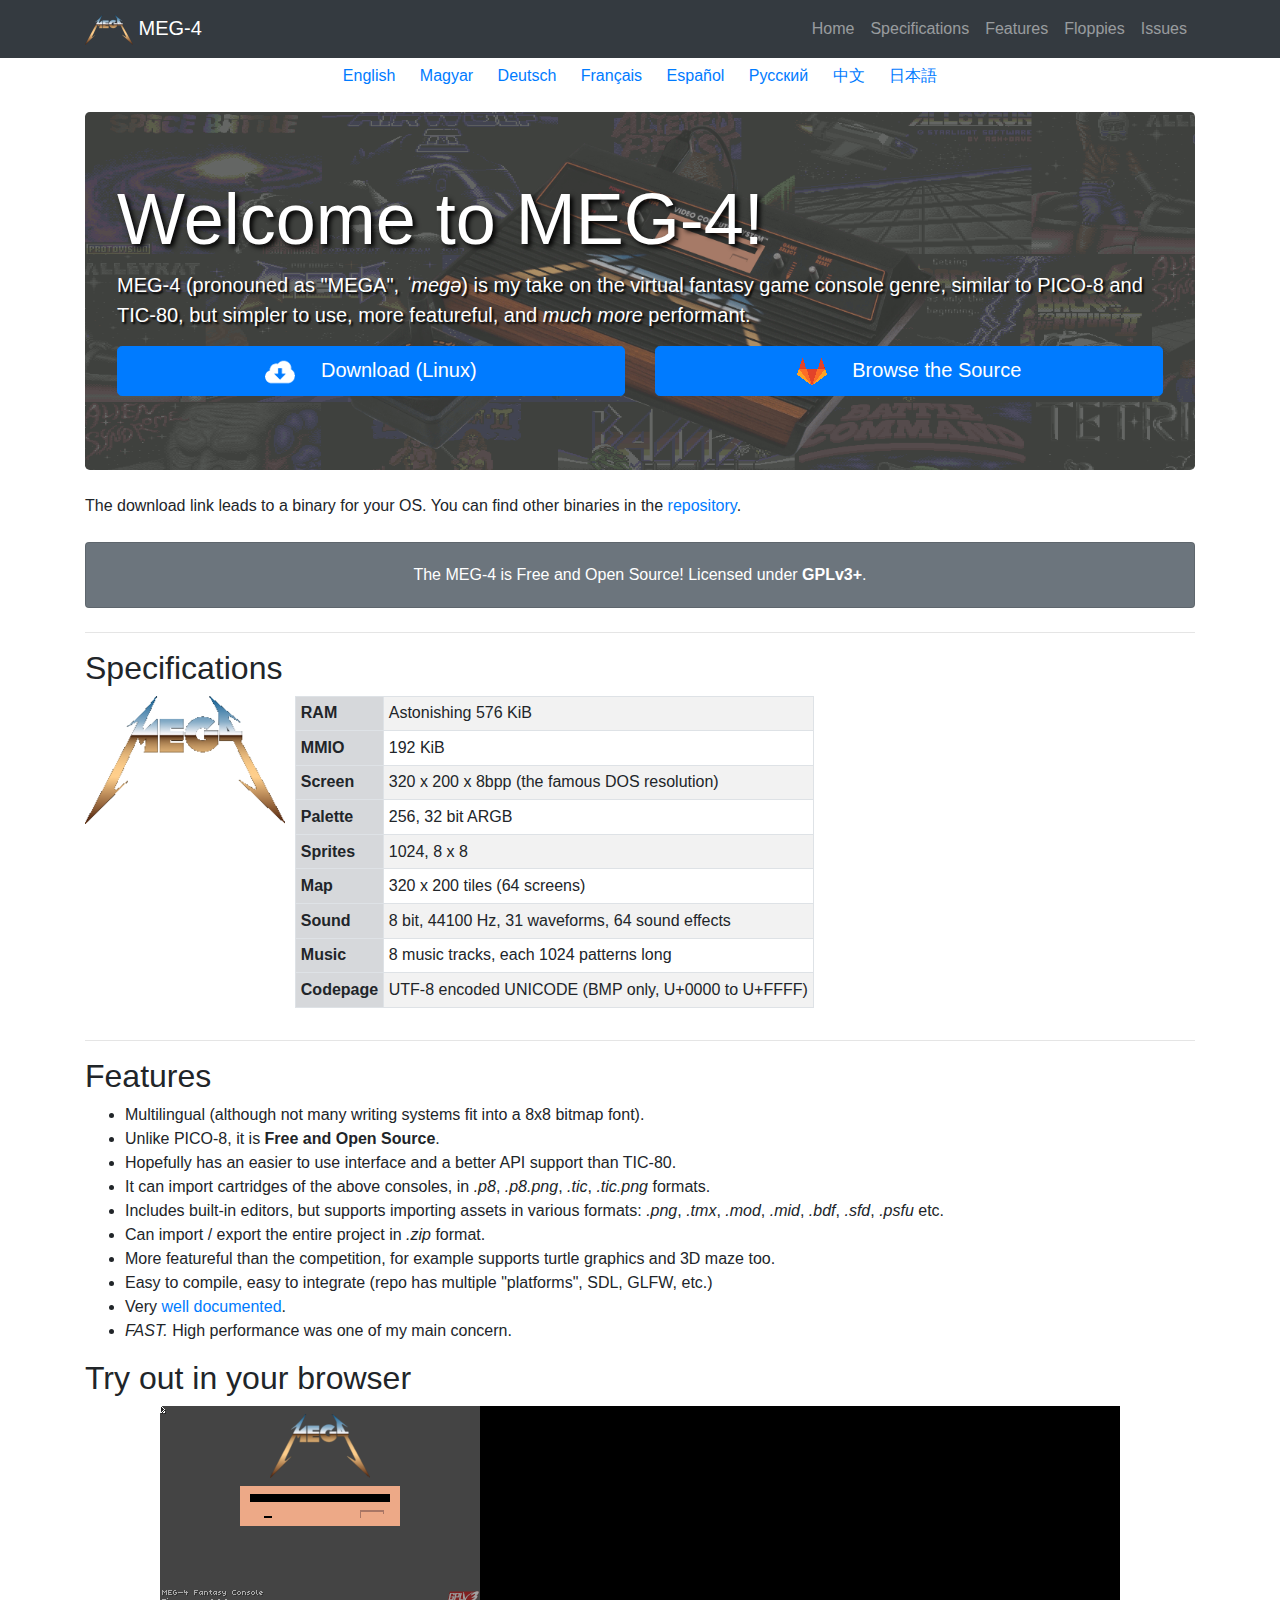
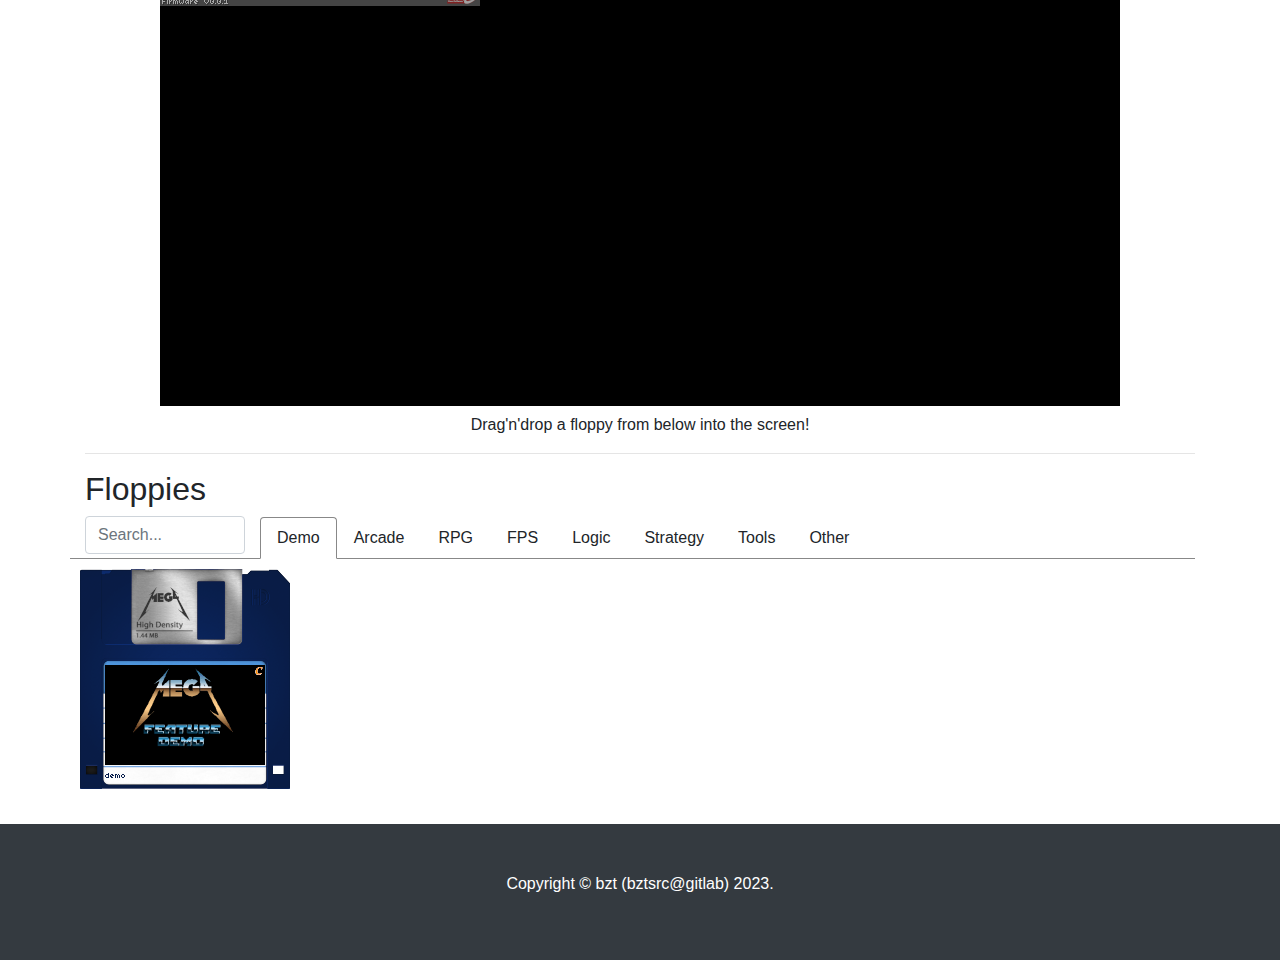
<file: pages/index.html>
<!DOCTYPE html>
<html lang="en">
  <head>
    <meta charset="utf-8">
    <meta name="viewport" content="width=device-width, initial-scale=1, shrink-to-fit=no">
    <meta name="description" content="fantasy console, C">
    <meta name="author" content="bzt">
    <title>MEG-4</title>
    <link href="logo.png" rel="shortcut icon">
    <link href="bootstrap.min.css" rel="stylesheet">
    <style>
body { padding-top: 64px; }
.card { height: 100%; }
.headerbg {background: #333 url(images/headerbg.png) center;background-size: cover;}
.headerbg p {text-shadow: 2px 2px 2px #000;}
.headerbg h1 {text-shadow: 3px 3px 5px #000;}
.headerbg div {padding-bottom:5px;}
.headerbg img { height: 30px; margin-right: 20px;}
th { background-color:#d6d8db; }
#tabs, #results { padding-bottom: 25px; }
#menuchk:checked ~ .navbar-collapse { display:block; }
#canvas { width:320px; height:200px; }
@media (min-width:768px){#canvas { width:640px; height:400px; }}
@media (min-width:1024px){#canvas { width:960px; height:600px; }}
@media (min-width:1500px){#canvas { width:1280px; height:800px; }}
.nav-link { cursor:pointer; }
.nav-link:hover {  border-color: #888; }
.nav-tabs { border-bottom: 1px solid #888; }
.nav-tabs li { position: relative; bottom: -1px; }
.nav-tabs li label { margin-bottom: 0px !important; cursor: inherit; }
.tabcol { border-bottom: 1px solid #888; }
.hu, .de, .fr, .es, .ru, .zh, .ja { display: none; }
div.langs { text-align:center; }
div.langs a { padding:0px 10px 0px 10px; }
.row > a { width: 210px; height: 220px; cursor:pointer; margin:10px 10px 10px 10px; }
#tabs > div.row { min-height: 240px; }
input[name="tab"], div[rel^="tab"] { display: none; }
#tab0:checked ~ div div ul li[rel="tab0"],
#tab1:checked ~ div div ul li[rel="tab1"],
#tab2:checked ~ div div ul li[rel="tab2"],
#tab3:checked ~ div div ul li[rel="tab3"],
#tab4:checked ~ div div ul li[rel="tab4"],
#tab5:checked ~ div div ul li[rel="tab5"],
#tab6:checked ~ div div ul li[rel="tab6"],
#tab7:checked ~ div div ul li[rel="tab7"],
#tab8:checked ~ div div ul li[rel="tab8"],
#tab9:checked ~ div div ul li[rel="tab9"] { border-color: #888 #888 #fff; cursor: default; }
#tab0:checked ~ div div[rel="tab0"],
#tab1:checked ~ div div[rel="tab1"],
#tab2:checked ~ div div[rel="tab2"],
#tab3:checked ~ div div[rel="tab3"],
#tab4:checked ~ div div[rel="tab4"],
#tab5:checked ~ div div[rel="tab5"],
#tab6:checked ~ div div[rel="tab6"],
#tab7:checked ~ div div[rel="tab7"],
#tab8:checked ~ div div[rel="tab8"],
#tab9:checked ~ div div[rel="tab9"] { display: flex; }
    </style>
  </head>
  <body>
    <nav class="navbar navbar-expand-lg navbar-dark bg-dark fixed-top">
      <div class="container">
        <a class="navbar-brand" href="/meg4/"><img src="images/meg4hdr.png" height="30" alt="MEG-4"> MEG-4</a>
        <input type="checkbox" id="menuchk" style="display:none;"><label for="menuchk" class="navbar-toggler">
          <span class="navbar-toggler-icon"></span>
        </label>
        <div class="collapse navbar-collapse" id="navbarResponsive">
          <ul class="navbar-nav ml-auto">
            <li class="nav-item">
              <a class="nav-link" href="/meg4/">
                <span class="en">Home</span>
                <span class="hu">Főoldal</span>
                <span class="de">Hauptseite</span>
                <span class="fr">Page d'accueil</span>
                <span class="es">Pagina principal</span>
                <span class="ru">Главная страница</span>
                <span class="zh">主页</span>
                <span class="ja">メインページ</span>
              </a>
            </li>
            <li class="nav-item">
              <a class="nav-link" href="#spec">
                <span class="en">Specifications</span>
                <span class="hu">Specifikáció</span>
                <span class="de">Spezifikationen</span>
                <span class="fr">Spécifications</span>
                <span class="es">Especificaciones</span>
                <span class="ru">Характеристики</span>
                <span class="zh">规格</span>
                <span class="ja">仕様</span>
              </a>
            </li>
            <li class="nav-item">
              <a class="nav-link" href="#features">
                <span class="en">Features</span>
                <span class="hu">Jellemzők</span>
                <span class="de">Eigenschaften</span>
                <span class="fr">Fonctionalités</span>
                <span class="es">Caracteristicas</span>
                <span class="ru">Функции</span>
                <span class="zh">特征</span>
                <span class="ja">特徴</span>
              </a>
            </li>
            <li class="nav-item">
              <a class="nav-link" href="#floppies">
                <span class="en">Floppies</span>
                <span class="hu">Flopik</span>
                <span class="de">Disketten</span>
                <span class="fr">Disquettes</span>
                <span class="es">Disquetes</span>
                <span class="ru">Дискеты</span>
                <span class="zh">软盘</span>
                <span class="ja">フロッピー</span>
              </a>
            </li>
            <li class="nav-item">
              <a class="nav-link" href="https://gitlab.com/bztsrc/meg4/issues">
                <span class="en">Issues</span>
                <span class="hu">Hibabejelentő</span>
                <span class="de">Problembericht</span>
                <span class="fr">Rapport de problème</span>
                <span class="es">Informe de problema</span>
                <span class="ru">Проблемы</span>
                <span class="zh">问题报告</span>
                <span class="ja">バグレポート</span>
              </a>
            </li>
          </ul>
        </div>
      </div>
    </nav>
    <div style="display:none;"><img src="images/headerbg.png" alt=""></div>
    <div class="container" id="content" style="display:block;">
      <div class="langs">
          <a href="?en">English</a>
          <a href="?hu">Magyar</a>
          <a href="?de">Deutsch</a>
          <a href="?fr">Français</a>
          <a href="?es">Español</a>
          <a href="?ru">Русский</a>
          <a href="?zh">中文</a>
          <a href="?ja">日本語</a>
      </div>
      <header class="jumbotron my-4 headerbg" id="home">
        <h1 class="display-3 text-white">
          <span class="en">Welcome to</span>
          <span class="hu">Üdvözöl a</span>
          <span class="de">Wilkommen zu</span>
          <span class="fr">Bienvenue à</span>
          <span class="es">Bienvenido a</span>
          <span class="ru">Привет от</span>
          <span class="zh">欢迎来到</span>
          <span class="ja">ようこそ</span>
          MEG-4!
        </h1>
        <p class="lead text-white">
          <span class="en">MEG-4 (pronouned as "MEGA", <i>ˈmegə</i>) is my take on the virtual fantasy game console genre, similar to PICO-8 and TIC-80, but simpler to use, more featureful, and <i>much more</i> performant.</span>
          <span class="hu">A MEG-4 (kiejtve "MEGA", <i>ˈmegə</i>) az én virtuális fantázia konzol implementációm, olyan, mint a PICO-8 és TIC-80, de könnyebb használni, többet tud, és <i>sokkal, de sokkal</i> gyorsabb azoknál.</span>
          <span class="de">MEG-4 (ausgesprochen als "MEGA", <i>ˈmegə</i>) ist meine Interpretation des Genres der virtuellen Fantasy-Spielekonsolen, ähnlich wie PICO-8 und TIC-80, aber einfacher zu verwenden, funktionsreicher und <i>viel leistungsfähiger</i>.</span>
          <span class="fr">MEG-4 (prononcé comme "MEGA", <i>ˈmegə</i>) est mon point de vue sur le genre de console de jeu de fantasy virtuelle, similaire à PICO-8 et TIC-80, mais plus simple à utiliser, plus fonctionnel et <i>beaucoup plus</i> performant.</span>
          <span class="es">MEG-4 (pronunciado como "MEGA", <i>ˈmegə</i>) es mi versión del género de consola de juegos de fantasía virtual, similar a PICO-8 y TIC-80, pero más simple de usar, con más funciones y <i>mucho más</i> eficaz.</span>
          <span class="ru">MEG-4 (произносится как «MEGA», <i>ˈmegə</i>) — это мой взгляд на жанр виртуальной фэнтезийной игровой консоли, похожий на PICO-8 и TIC-80, но более простой в использовании, более функциональный и <i>гораздо более</i> эффективнее.</span>
          <span class="zh">MEG-4（发音为“MEGA”，<i>ˈmegə</i>）是我对虚拟奇幻游戏机类型的看法，类似于 PICO-8 和 TIC-80，但使用更简单，功能更强大，并且 <i>更多</i>性能。</span>
          <span class="ja">MEG-4 (「MEGA」と発音、<i>ˈmegə</i>) は、PICO-8 や TIC-80 に似た仮想ファンタジー ゲーム コンソールのジャンルに対する私の解釈ですが、より使いやすく、より機能的で、<i>はるかに</i>パフォーマンスが向上します。</span>
        </p>
        <div class="row text-center">
        <div class="col-lg-6"><a href="https://gitlab.com/bztsrc/meg4/tree/binaries" class="btn btn-primary btn-lg btn-block" target="new" id="dl"><img src="images/download.png" alt="Download">
          <span class="en">Download</span>
          <span class="hu">Letöltés</span>
          <span class="de">Herunterladen</span>
          <span class="fr">Télécharger</span>
          <span class="es">Descargar</span>
          <span class="ru">Скачать</span>
          <span class="zh">下载</span>
          <span class="ja">ダウンロード</span>
        (<span id="dlos">all</span>)</a></div>
        <div class="col-lg-6"><a href="https://gitlab.com/bztsrc/meg4/" class="btn btn-primary btn-lg btn-block" target="new"><img src="images/gitlab.png" alt="GitLab">
          <span class="en">Browse the Source</span>
          <span class="hu">Forrás böngészése</span>
          <span class="de">Durchsuchen Sie die Quelle</span>
          <span class="fr">Parcourir la source</span>
          <span class="es">Examinar la fuente</span>
          <span class="ru">Просмотрите источник</span>
          <span class="zh">浏览源</span>
          <span class="ja">ソースを閲覧する</span>
        </a></div>
        </div>
      </header>
      <div class="row">
        <div class="col-lg-12">
          <span class="en">The download link leads to a binary for your OS. You can find other binaries in the <a href="https://gitlab.com/bztsrc/meg4/tree/binaries" target="new">repository</a>.</span>
          <span class="hu">A letöltés az oprendszerednek megfelelő binárisra mutat. A többi bináris letölhető a <a href="https://gitlab.com/bztsrc/meg4/tree/binaries" target="new">repó</a>ból.</span>
          <span class="de">Der Download-Link führt zu einer Binärdatei für Ihr Betriebssystem. Weitere Binärdateien finden Sie im <a href="https://gitlab.com/bztsrc/meg4/tree/binaries" target="new">Repository</a>.</span>
          <span class="fr">Le lien de téléchargement mène à un binaire pour votre système d'exploitation. Vous pouvez trouver d'autres binaires dans le <a href="https://gitlab.com/bztsrc/meg4/tree/binaries" target="new">dépôt</a>.</span>
          <span class="es">El enlace de descarga conduce a un binario para su sistema operativo. Puede encontrar otros archivos binarios en el <a href="https://gitlab.com/bztsrc/meg4/tree/binaries" target="new">repositorio</a>.</span>
          <span class="ru">Ссылка для скачивания ведет к бинарному файлу для вашей ОС. Другие двоичные файлы можно найти в <a href="https://gitlab.com/bztsrc/meg4/tree/binaries" target="new">репозитории</a>.</span>
          <span class="zh">下载链接指向适用于您的操作系统的二进制文件。 您可以在<a href="https://gitlab.com/bztsrc/meg4/tree/binaries" target="new">存储库</a> 中找到其他二进制文件。</span>
          <span class="ja">ダウンロード リンクは、お使いの OS のバイナリにつながります。 <a href="https://gitlab.com/bztsrc/meg4/tree/binaries" target="new">リポジトリ</a>で他のバイナリを見つけることができます。</span>
        </div>
      </div>
      <div class="card text-white bg-secondary my-4">
        <div class="card-body">
          <p class="text-white text-center m-0">
            <span class="en">The MEG-4 is Free and Open Source! Licensed under <a href="https://gitlab.com/bztsrc/meg4/blob/main/LICENSE" class="text-white" target="new"><b>GPLv3+</b></a>.</span>
            <span class="hu">A MEG-4 Szabad és Nyílt Forráskódú! A licensze <a href="https://gitlab.com/bztsrc/meg4/blob/main/LICENSE" class="text-white" target="new"><b>GPLv3+</b></a>.</span>
            <span class="de">Der MEG-4 ist kostenlos und Open Source! Lizenziert unter <a href="https://gitlab.com/bztsrc/meg4/blob/main/LICENSE" class="text-white" target="new"><b>GPLv3+</b></a>.</span>
            <span class="fr">Le MEG-4 est gratuit et open source! Sous licence <a href="https://gitlab.com/bztsrc/meg4/blob/main/LICENSE" class="text-white" target="new"><b>GPLv3+</b></a>.</span>
            <span class="es">¡El MEG-4 es gratuita y de código abierto! Licenciado bajo <a href="https://gitlab.com/bztsrc/meg4/blob/main/LICENSE" class="text-white" target="new"><b>GPLv3+</b></a>.</span>
            <span class="ru">MEG-4 бесплатен и имеет открытый исходный код! Под лицензией <a href="https://gitlab.com/bztsrc/meg4/blob/main/LICENSE" class="text-white" target="new"><b>GPLv3+</b></a>.</span>
            <span class="zh">MEG-4 是免费和开源的！根据 <a href="https://gitlab.com/bztsrc/meg4/blob/main/LICENSE" class="text-white" target="new"><b>GPLv3+</b></a>。</span>
            <span class="ja">MEG-4 は無料でオープンソースです! <a href="https://gitlab.com/bztsrc/meg4/blob/main/LICENSE" class="text-white" target="new"><b>GPLv3+</b></a>。</span>
          </p>
        </div>
      </div>

    <hr id="spec">
      <div class="row">
        <div class="col-lg-12">
          <h2>
            <span class="en">Specifications</span>
            <span class="hu">Specifikáció</span>
            <span class="de">Spezifikationen</span>
            <span class="fr">Spécifications</span>
            <span class="es">Especificaciones</span>
            <span class="ru">Характеристики</span>
            <span class="zh">规格</span>
            <span class="ja">仕様</span>
          </h2>
          <img src="logo.png" align="left" alt="MEG-4" style="margin-right:10px;">
          <table class="table-sm table-striped table-bordered">
            <tr><th>RAM</th><td>
              <span class="en">Astonishing 576 KiB</span>
              <span class="hu">Elképesztő 576 KiB</span>
              <span class="de">Erstaunlich 576 KiB</span>
              <span class="fr">Étonnant 576 KiB</span>
              <span class="es">Asombroso 576 KiB</span>
              <span class="ru">Удивительный 576 KiB</span>
              <span class="zh">惊人 576 KiB</span>
              <span class="ja">驚くべき 576 KiB</span>
            </td></tr>
            <tr><th>MMIO</th><td>192 KiB</td></tr>
            <tr><th>
              <span class="en">Screen</span>
              <span class="hu">Képernyő</span>
              <span class="de">Bildschirm</span>
              <span class="fr">Écran</span>
              <span class="es">Pantalla</span>
              <span class="ru">Экран</span>
              <span class="zh">屏幕</span>
              <span class="ja">画面</span>
            </th><td>
              <span class="en">320 x 200 x 8bpp (the famous DOS resolution)</span>
              <span class="hu">320 x 200 x 8bpp (a híres DOS-os felbontás)</span>
              <span class="de">320 x 200 x 8bpp (die berühmte DOS-Auflösung)</span>
              <span class="fr">320 x 200 x 8bpp (la fameuse résolution DOS)</span>
              <span class="es">320 x 200 x 8bpp (la famosa resolución de DOS)</span>
              <span class="ru">320 x 200 x 8bpp (знаменитое разрешение DOS)</span>
              <span class="zh">320 x 200 x 8bpp（著名的 DOS 分辨率）</span>
              <span class="ja">320 x 200 x 8bpp (有名な DOS 解像度)</span>
            </td></tr>
            <tr><th>
              <span class="en">Palette</span>
              <span class="hu">Paletta</span>
              <span class="de">Palette</span>
              <span class="fr">Palette</span>
              <span class="es">Paleta</span>
              <span class="ru">Палитра</span>
              <span class="zh">调色板</span>
              <span class="ja">パレット</span>
            </th><td>
              <span class="en">256, 32 bit ARGB</span>
              <span class="hu">256, 32 bit ARGB</span>
              <span class="de">256, 32 Bit ARGB</span>
              <span class="fr">256, 32 bits ARGB</span>
              <span class="es">256, 32 bits ARGB</span>
              <span class="ru">256, 32 бит ARGB</span>
              <span class="zh">256, 32 位，ARGB</span>
              <span class="ja">256, 32 ビット ARGB</span>
            </td></tr>
            <tr><th>
              <span class="en">Sprites</span>
              <span class="hu">Szprájtok</span>
              <span class="de">Sprites</span>
              <span class="fr">Lutins</span>
              <span class="es">Duendes</span>
              <span class="ru">Спрайты</span>
              <span class="zh">精灵</span>
              <span class="ja">スプライト</span>
            </th><td>1024, 8 x 8</td></tr>
            <tr><th>
              <span class="en">Map</span>
              <span class="hu">Térkép</span>
              <span class="de">Karte</span>
              <span class="fr">Carte</span>
              <span class="es">Mapa</span>
              <span class="ru">карта</span>
              <span class="zh">地图</span>
              <span class="ja">地図</span>
            </th><td>
              <span class="en">320 x 200 tiles (64 screens)</span>
              <span class="hu">320 x 200 csempe (64 képernyőnyi)</span>
              <span class="de">320 x 200 Kacheln (64 Bildschirme)</span>
              <span class="fr">320 x 200 tuiles (64 écrans)</span>
              <span class="es">320 x 200 mosaicos (64 pantallas)</span>
              <span class="ru">320 x 200 плиток (64 экрана)</span>
              <span class="zh">320 x 200 块（64 个屏幕）</span>
              <span class="ja">320 x 200 タイル (64 画面)</span>
            </td></tr>
            <tr><th>
              <span class="en">Sound</span>
              <span class="hu">Hang</span>
              <span class="de">Audio</span>
              <span class="fr">Du son</span>
              <span class="es">Sonido</span>
              <span class="ru">Звук</span>
              <span class="zh">声音</span>
              <span class="ja">音</span>
            </th><td>
              <span class="en">8 bit, 44100 Hz, 31 waveforms, 64 sound effects</span>
              <span class="hu">8 bit, 44100 Hz, 31 hullámminta, 64 hangeffekt</span>
              <span class="de">8 Bit, 44100 Hz, 31 Wellenformen, 64 Soundeffekte</span>
              <span class="fr">8 bits, 44100 Hz, 31 formes d'onde, 64 effets sonores</span>
              <span class="es">8 bits, 44100 Hz, 31 formas de onda, 64 efectos de sonido</span>
              <span class="ru">8 бит, 44100 Гц, 31 сигнала, 64 звуковых эффектов</span>
              <span class="zh">8 位，44100 赫兹，31 种波形，64 种音效</span>
              <span class="ja">8 ビット、44100Hz、31波形、64効果音</span>
            </td></tr>
            <tr><th>
              <span class="en">Music</span>
              <span class="hu">Zene</span>
              <span class="de">Musik</span>
              <span class="fr">Musique</span>
              <span class="es">Música</span>
              <span class="ru">Музыка</span>
              <span class="zh">音乐</span>
              <span class="ja">音楽</span>
            </th><td>
              <span class="en">8 music tracks, each 1024 patterns long</span>
              <span class="hu">8 zenesáv, egyenként 1024 minta hosszú</span>
              <span class="de">8 Musiktitel, jeweils 1024 Patterns lang</span>
              <span class="fr">8 pistes musicales, chacune de 1024 motifs de long</span>
              <span class="es">8 pistas de música, cada una de 1024 patrones de largo</span>
              <span class="ru">8 музыкальных дорожек по 1024 паттернов каждая</span>
              <span class="zh">8 首音乐曲目，每首 1024 种模式</span>
              <span class="ja">8 つの音楽トラック、各 1024 パターンの長さ</span>
            </td></tr>
            <tr><th>
              <span class="en">Codepage</span>
              <span class="hu">Kódlap</span>
              <span class="de">Codepage</span>
              <span class="fr">Page de code</span>
              <span class="es">Página de código</span>
              <span class="ru">Кодовая страница</span>
              <span class="zh">代码页</span>
              <span class="ja">コードページ</span>
            </th><td>
              <span class="en">UTF-8 encoded UNICODE (BMP only, U+0000 to U+FFFF)</span>
              <span class="hu">UTF-8 kódolt UNICODE (csak BMP, U+0000-től U+FFFF-ig)</span>
              <span class="de">UTF-8-codierter UNICODE (nur BMP, U+0000 bis U+FFFF)</span>
              <span class="fr">UNICODE codé UTF-8 (BMP uniquement, U+0000 à U+FFFF)</span>
              <span class="es">UNICODE con codificación UTF-8 (solo BMP, U+0000 a U+FFFF)</span>
              <span class="ru">UNICODE в кодировке UTF-8 (только BMP, от U+0000 до U+FFFF)</span>
              <span class="zh">UTF-8 编码的 UNICODE（仅限 BMP，U+0000 到 U+FFFF）</span>
              <span class="ja">UTF-8 エンコードの UNICODE (BMP のみ、U+0000 から U+FFFF)</span>
            </td></tr>
          </table>
          </p>
        </div>
      </div>

    <hr id="features">
      <div class="row">
        <div class="col-lg-12">
          <h2>
            <span class="en">Features</span>
            <span class="hu">Jellemzők</span>
            <span class="de">Eigenschaften</span>
            <span class="fr">Fonctionalités</span>
            <span class="es">Caracteristicas</span>
            <span class="ru">Функции</span>
            <span class="zh">特征</span>
            <span class="ja">特徴</span>
          </h2>
          <ul>
            <li>
              <span class="en">Multilingual (although not many writing systems fit into a 8x8 bitmap font). </span>
              <span class="hu">Többnyelvű (bár nem sok írásrendszer fér bele egy 8x8-as bitmap betűtípusba).</span>
              <span class="de">Mehrsprachig (obwohl nicht viele Schriftsysteme in eine 8x8-Bitmap-Schriftart passen).</span>
              <span class="fr">Multilingue (bien que peu de systèmes d'écriture s'intègrent dans une police bitmap 8x8).</span>
              <span class="es">Multilingüe (aunque no muchos sistemas de escritura caben en una fuente de mapa de bits de 8x8).</span>
              <span class="ru">Многоязычный (хотя не многие системы письма подходят для растрового шрифта 8x8).</span>
              <span class="zh">多语言（虽然没有多少书写系统适合 8x8 位图字体）。</span>
              <span class="ja">多言語 (ただし、8x8 ビットマップ フォントに適合する書記体系は多くありません)。</span>
            </li>
            <li>
              <span class="en">Unlike PICO-8, it is <b>Free and Open Source</b>.</span>
              <span class="hu">A PICO-8-al ellentétben <b>Szabad és Nyílt Forráskódú</b>.</span>
              <span class="de">Im Gegensatz zu PICO-8 ist es <b>Freie und Open Source</b>.</span>
              <span class="fr">Contrairement à PICO-8, il est <b>Gratuit et Open Source</b>.</span>
              <span class="es">A diferencia de PICO-8, es <b>gratuito y de código abierto</b>.</span>
              <span class="ru">В отличие от PICO-8, это <b>бесплатный и открытый код</b>.</span>
              <span class="zh">与 PICO-8 不同，它是<b>免费和开源</b>。</span>
              <span class="ja">PICO-8 とは異なり、<b>無料でオープン ソース</b>です。</span>
            </li>
            <li>
              <span class="en">Hopefully has an easier to use interface and a better API support than TIC-80.</span>
              <span class="hu">Remélhetőleg kényelmesebb interfésze van, és jobb API támogatása, mint a TIC-80-nak.</span>
              <span class="de">Hat hoffentlich eine benutzerfreundlichere Oberfläche und eine bessere API-Unterstützung als TIC-80.</span>
              <span class="fr">J'espère qu'il a une interface plus facile à utiliser et un meilleur support API que TIC-80.</span>
              <span class="es">Es de esperar que tenga una interfaz más fácil de usar y un mejor soporte de API que TIC-80.</span>
              <span class="ru">Надеюсь, у него более простой в использовании интерфейс и лучшая поддержка API, чем у TIC-80.</span>
              <span class="zh">希望有比 TIC-80 更易于使用的界面和更好的 API 支持。</span>
              <span class="ja">TIC-80 よりも使いやすいインターフェースと優れた API サポートを期待しています。</span>
            </li>
            <li>
              <span class="en">It can import cartridges of the above consoles, in <i>.p8</i>, <i>.p8.png</i>, <i>.tic</i>, <i>.tic.png</i> formats.</span>
              <span class="hu">Képes betölteni a fenti konzolok kertridzseit, <i>.p8</i>, <i>.p8.png</i>, <i>.tic</i>, <i>.tic.png</i> formátumokban.</span>
              <span class="de">Es kann importieren Module der oben genannten Konsolen in <i>.p8</i>, <i>.p8.png</i>, <i>.tic</i>, <i>.tic.png</i> Formate.</span>
              <span class="fr">Il peut importer des cartouches des consoles ci-dessus, en <i>.p8</i>, <i>.p8.png</i>, <i>.tic</i>, <i>.tic.png</i> formats.</span>
              <span class="es">Puede importar cartuchos de las consolas anteriores, en <i>.p8</i>, <i>.p8.png</i>, <i>.tic</i>, <i>.tic.png</i> formatos.</span>
              <span class="ru">Он может импортировать картриджи вышеуказанных консолей в форматах <i>.p8</i>, <i>.p8.png</i>, <i>.tic</i>, <i>.tic.png</i> форматы.</span>
              <span class="zh">可以导入以上游戏机的卡带，格式为<i>.p8</i>, <i>.p8.png</i>, <i>.tic</i>, <i>.tic.png</i> 格式。</span>
              <span class="ja">上記のコンソールのカートリッジを でインポートできます。  <i>.p8</i>、<i>.p8.png</i>、<i>.tic</i>、<i>.tic.png</i> フォーマット。</span>
            </li>
            <li>
              <span class="en">Includes built-in editors, but supports importing assets in various formats: <i>.png</i>, <i>.tmx</i>, <i>.mod</i>, <i>.mid</i>, <i>.bdf</i>, <i>.sfd</i>, <i>.psfu</i> etc.</span>
              <span class="hu">Beépített szerkesztőkkel rendelkezik, de képes különböző formátumból importálni: <i>.png</i>, <i>.tmx</i>, <i>.mod</i>, <i>.mid</i>, <i>.bdf</i>, <i>.sfd</i>, <i>.psfu</i> stb.</span>
              <span class="de">Enthält integrierte Editoren, unterstützt jedoch den Import von Assets in verschiedenen Formaten: <i>.png</i>, <i>.tmx</i>, <i>.mod</i>, <i>.mid</i>, <i>.bdf</i>, <i>.sfd</i>, <i>.psfu</i> usw.</span>
              <span class="fr">Inclut des éditeurs intégrés, mais prend en charge l'importation de ressources dans différents formats: <i>.png</i>, <i>.tmx</i>, <i>.mod</i>, <i>.mid</i>, <i>.bdf</i>, <i>.sfd</i>, <i>.psfu</i> etc.</span>
              <span class="es">Incluye editores integrados, pero admite la importación de activos en varios formatos: <i>.png</i>, <i>.tmx</i>, <i>.mod</i>, <i>.mid</i>, <i>.bdf</i>, <i>.sfd</i>, <i>.psfu</i>, etc.</span>
              <span class="ru">Включает встроенные редакторы, но поддерживает импорт ресурсов в различных форматах: <i>.png</i>, <i>.tmx</i>, <i>.mod</i>, <i>.mid</i>, <i>.bdf</i>, <i>.sfd</i>, <i>.psfu</i> и т. д.</span>
              <span class="zh">包括内置编辑器，但支持导入各种格式的资源：<i>.png</i>、<i>.tmx</i>、<i>.mod</i>, <i>.mid</i>, <i>.bdf</i>, <i>.sfd</i>, <i>.psfu</i> 等。</span>
              <span class="ja">組み込みのエディターが含まれていますが、さまざまな形式のアセットのインポートをサポートしています: <i>.png</i>、<i>.tmx</i>、<i>.mod</i>, <i>.mid</i>, <i>.bdf</i>, <i>.sfd</i>, <i>.psfu</i> など。</span>
            </li>
            <li>
              <span class="en">Can import / export the entire project in <i>.zip</i> format.</span>
              <span class="hu">Képes a komplett projektet kimenteni / betölteni <i>.zip</i> formátumban.</span>
              <span class="de">Kann das gesamte Projekt im <i>.zip</i>-Format importieren / exportieren.</span>
              <span class="fr">Peut importer / exporter l'intégralité du projet au format <i>.zip</i>.</span>
              <span class="es">Puede importar / exportar todo el proyecto en formato <i>.zip</i>.</span>
              <span class="ru">Можно импортировать / экспортировать весь проект в формате <i>.zip</i>.</span>
              <span class="zh">可以导入/导出<i>.zip</i> 格式的整个项目。</span>
              <span class="ja">プロジェクト全体を <i>.zip</i> 形式でインポート/エクスポートできます。</span>
            </li>
            <li>
              <span class="en">More featureful than the competition, for example supports turtle graphics and 3D maze too.</span>
              <span class="hu">Sokkal többet tud, mint a versenytársak, például támogatja a teknőc-grafikát és a 3D-s útvesztőt.</span>
              <span class="de">Funktionaler als die Konkurrenz, unterstützt zum Beispiel auch Schildkrötengrafiken und 3D-Labyrinth.</span>
              <span class="fr">Plus fonctionnel que la concurrence, par exemple, prend également en charge les graphiques de tortues y laberinto 3D.</span>
              <span class="es">Más funciones que la competencia, por ejemplo, también admite gráficos de tortugas e labirinto 3D.</span>
              <span class="ru">Более функциональный, чем у конкурентов, например, поддерживает графику черепах и 3D лабиринт.</span>
              <span class="zh">比竞争对手更有特色，例如也支持海龟图形和 3D 迷宫。</span>
              <span class="ja">競合他社よりも機能的です、たとえば、タートル グラフィックスや 3D 迷路もサポートしています。</span>
            </li>
            <li>
              <span class="en">Easy to compile, easy to integrate (repo has multiple "platforms", SDL, GLFW, etc.)</span>
              <span class="hu">Könnyű fordítani, könnyű integrálni (a repóban több "platform" is van, SDL, GLFW, stb.)</span>
              <span class="de">Einfach zu kompilieren, einfach zu integrieren (Repo hat mehrere "Plattformen", SDL, GLFW usw.)</span>
              <span class="fr">Facile à compiler, facile à intégrer (le référentiel a plusieurs "plates-formes", SDL, GLFW, etc.)</span>
              <span class="es">Fácil de compilar, fácil de integrar (el repositorio tiene múltiples "plataformas", SDL, GLFW, etc.)</span>
              <span class="ru">Легко компилируется, легко интегрируется (репозиторий имеет несколько «платформ», SDL, GLFW и т. д.)</span>
              <span class="zh">易于编译、易于集成（存储库有多个“平台”、SDL、GLFW 等）</span>
              <span class="ja">コンパイルと統合が容易 (リポジトリには複数の「プラットフォーム」、SDL、GLFW などがあります)</span>
            </li>
            <li>
              <span class="en">Very <a href="manual_en.html" target="new">well documented</a>.</span>
              <span class="hu">Nagyon <a href="manual_hu.html" target="new">jól dokumentált</a>.</span>
              <span class="de">Sehr <a href="manual_en.html" target="new">gut dokumentiert</a>.</span>
              <span class="fr">Très <a href="manual_en.html" target="new">bien documenté</a>.</span>
              <span class="es">Muy <a href="manual_en.html" target="new">bien documentado</a>.</span>
              <span class="ru">Очень <a href="manual_en.html" target="new">хорошо документировано</a>.</span>
              <span class="zh">非常<a href="manual_en.html" target="new">有据可查</a>。</span>
              <span class="ja">非常に<a href="manual_en.html" target="new">よく文書化されています</a>。</span>
            </li>
            <li>
              <span class="en"><i>FAST.</i> High performance was one of my main concern.</span>
              <span class="hu"><i>GYORS.</i> A kiemelkedő sebesség az egyik fő szempont volt.</span>
              <span class="de"><i>SCHNELL.</i> Hohe Leistung war eines meiner Hauptanliegen.</span>
              <span class="fr"><i>RAPIDE.</i> La haute performance était l'une de mes principales préoccupations.</span>
              <span class="es"><i>RÁPIDO.</i> El alto rendimiento era una de mis principales preocupaciones.</span>
              <span class="ru"><i>БЫСТРО.</i> Высокая производительность была одной из моих главных задач.</span>
              <span class="zh"><i>速。</i> 高性能是我最关心的问题之一。</span>
              <span class="ja"><i>速い。</i> 高性能は私の主な関心事の 1 つでした。</span>
            </li>
          </ul>
        </div>
      </div>
      <div class="row" id="wdiv" style="display:none">
        <div class="col-lg-12">
          <h2>
            <span class="en">Try out in your browser</span>
            <span class="hu">Próbáld ki a böngésződben</span>
            <span class="de">Probieren Sie es in Ihrem Browser aus</span>
            <span class="fr">Essayez dans votre navigateur</span>
            <span class="es">Pruébelo en su navegador</span>
            <span class="ru">Попробуйте в своем браузере</span>
            <span class="zh">在浏览器中试用</span>
            <span class="ja">ブラウザで試してみてください</span>
          </h2>
          <center>
          <canvas id="canvas"></canvas>
          <p>
            <span class="en">Drag'n'drop a floppy from below into the screen!</span>
            <span class="hu">Húzd rá a meghajtóra az alábbi flopik valamelyikét!</span>
            <span class="de">Ziehen Sie eine Diskette per Drag'n'Drop von unten in den Bildschirm!</span>
            <span class="fr">Faites glisser et déposez une disquette d'en bas dans l'écran!</span>
            <span class="es">¡Arrastra y suelta un disquete desde abajo a la pantalla!</span>
            <span class="ru">Перетащите дискету снизу на экран!</span>
            <span class="zh">从下方拖放一张软盘到屏幕中！</span>
            <span class="ja">フロッピーを下から画面にドラッグ＆ドロップ！</span>
          </p>
          </center>
        </div>
      </div>

    <hr id="floppies">
      <div>
        <div class="row">
          <div class="col-lg-12">
            <h2>
              <span class="en">Floppies</span>
              <span class="hu">Flopik</span>
              <span class="de">Disketten</span>
              <span class="fr">Disquettes</span>
              <span class="es">Disquetes</span>
              <span class="ru">Дискеты</span>
              <span class="zh">软盘</span>
              <span class="ja">フロッピー</span>
          </div>
        </div>
<input type="radio" name="tab" id="tab0" onclick="clrsearch();" value="demo" checked>
<input type="radio" name="tab" id="tab1" onclick="clrsearch();" value="arcade">
<input type="radio" name="tab" id="tab2" onclick="clrsearch();" value="rpg">
<input type="radio" name="tab" id="tab3" onclick="clrsearch();" value="fps">
<input type="radio" name="tab" id="tab4" onclick="clrsearch();" value="logic">
<input type="radio" name="tab" id="tab5" onclick="clrsearch();" value="strategy">
<input type="radio" name="tab" id="tab6" onclick="clrsearch();" value="tools">
<input type="radio" name="tab" id="tab7" onclick="clrsearch();" value="other">
        <div class="row">
          <div class="col-lg-2 tabcol">
          <input class="form-control" id="srch" type="text" placeholder="Search..." onkeyup="dosearch();" style="display:none" value="">
          </div>
          <div class="col-lg-10" style="padding-left:0px;">
            <ul class="nav nav-tabs">
              <li class="nav-link" rel="tab0"><label for="tab0">
                <span class="en">Demo</span>
                <span class="hu">Demó</span>
                <span class="de">Demo</span>
                <span class="fr">Démo</span>
                <span class="es">Demó</span>
                <span class="ru">Демо</span>
                <span class="zh">演示</span>
                <span class="ja">デモ</span>
              </label></li>
              <li class="nav-link" rel="tab1"><label for="tab1">
                <span class="en">Arcade</span>
                <span class="hu">Árkád</span>
                <span class="de">Arkade</span>
                <span class="fr">Arcade</span>
                <span class="es">Arcada</span>
                <span class="ru">Аркада</span>
                <span class="zh">拱廊</span>
                <span class="ja">アーケード</span>
              </label></li>
              <li class="nav-link" rel="tab2"><label for="tab2">RPG</label></li>
              <li class="nav-link" rel="tab3"><label for="tab3">FPS</label></li>
              <li class="nav-link" rel="tab4"><label for="tab4">
                <span class="en">Logic</span>
                <span class="hu">Logikai</span>
                <span class="de">Logik</span>
                <span class="fr">Logique</span>
                <span class="es">Lógica</span>
                <span class="ru">Логика</span>
                <span class="zh">逻辑</span>
                <span class="ja">論理</span>
              </label></li>
              <li class="nav-link" rel="tab5"><label for="tab5">
                <span class="en">Strategy</span>
                <span class="hu">Stratégiai</span>
                <span class="de">Strategie</span>
                <span class="fr">Stratégie</span>
                <span class="es">Estrategia</span>
                <span class="ru">Стратегия</span>
                <span class="zh">战略</span>
                <span class="ja">ストラテジー</span>
              </label></li>
              <li class="nav-link" rel="tab6"><label for="tab6">
                <span class="en">Tools</span>
                <span class="hu">Eszközök</span>
                <span class="de">Werkzeug</span>
                <span class="fr">Outils</span>
                <span class="es">Herramientas</span>
                <span class="ru">Инструменты</span>
                <span class="zh">工具</span>
                <span class="ja">ツール</span>
              </label></li>
              <li class="nav-link" rel="tab7"><label for="tab7">
                <span class="en">Other</span>
                <span class="hu">Egyéb</span>
                <span class="de">Andere</span>
                <span class="fr">Autre</span>
                <span class="es">Otro</span>
                <span class="ru">Другой</span>
                <span class="zh">其他</span>
                <span class="ja">他の</span>
              </label></li>
            </ul>
          </div>
        </div>

        <div class="row" id="results" style="display:none">
        </div>

        <div id="tabs">
          <div class="row" rel="tab0">
            <a href="floppies/demo.png" download><img draggable="true" src="floppies/demo.png" title="Demo"></a>
          </div>

          <div class="row" rel="tab1">
            <a href="floppies/tetris.png" download><img draggable="true" src="floppies/tetris.png" title="Tetris"></a>
            <a href="floppies/lander.png" download><img draggable="true" src="floppies/lander.png" title="Lander"></a>
          </div>

          <div class="row" rel="tab2">
          </div>

          <div class="row" rel="tab3">
            <a href="floppies/maze.png" download><img draggable="true" src="floppies/maze.png" title="Maze"></a>
          </div>

          <div class="row" rel="tab4">
          </div>

          <div class="row" rel="tab5">
          </div>

          <div class="row" rel="tab6">
            <a href="floppies/morse.png" download><img draggable="true" src="floppies/morse.png" title="Morse"></a>
          </div>

          <div class="row" rel="tab7">
          </div>

        </div>
      </div>
    </div>
    <footer class="py-5 bg-dark">
      <div class="container">
        <p class="text-center text-white">Copyright &copy; bzt (bztsrc@gitlab) 2023.</p>
      </div>
    </footer>
    <script>
    document.addEventListener("DOMContentLoaded", function(e) {
      var dllinks = [
        [ "Linux x86", "Linux",   "https://gitlab.com/bztsrc/meg4/raw/binaries/meg4-x86_64-linux-sdl.tgz" ],
        [ "Linux arm", "RaspiOS", "https://gitlab.com/bztsrc/meg4/raw/binaries/meg4_0.0.1-armhf.deb" ],
        [ "Win",       "Windows", "https://gitlab.com/bztsrc/meg4/raw/binaries/meg4-i686-win-sdl.zip" ],
      ];
      var dl = document.getElementById("dl"), dlos = document.getElementById("dlos"), os = navigator.appVersion.concat(navigator.platform);
      for(var i = 0; i < dllinks.length; i++)
          if(os.indexOf(dllinks[i][0]) != -1) {
              dlos.innerHTML = dllinks[i][1]; dl.setAttribute("href", dllinks[i][2]); break;
          }
      var ls = ["hu", "de", "fr", "es", "ru", "zh", "ja"];
      var ln = document.location.href.split('?')[1];
      if(ln == undefined) ln = navigator.language.substr(0,2);
      if(ls.indexOf(ln) != -1) {
          var i, ds = document.getElementsByClassName("en"), di = document.getElementsByClassName(ln);
          for(i = 0; i < ds.length; i++) ds[i].style.display = "none";
          for(i = 0; i < di.length; i++) di[i].style.display = "inline";
      }
    });
    function changediv(tab) {
        var i, j, k = -1;
        for(i = 0; i < 8; i++) {
            j = tab!=undefined && tab==document.getElementById("tab"+i).value ? true : false;
            if(j && k==-1) k=i;
            document.getElementById("tab"+i).checked=j;
        }
        return k;
    }
    function clrsearch() {
        document.getElementById("srch").value="";
        document.getElementById("results").style.display="none";
    }
    function dosearch() {
        var rslt = document.getElementById("results");
        var srch = document.getElementById("srch"), srchval, titval, img;
        var list = document.getElementById("tabs").getElementsByTagName("img"), i;
        changediv();
        if(srch.value) {
            rslt.style.display="flex";
            rslt.innerHTML="";
            srchval = srch.value.toLowerCase();
            for(i = 0; i < list.length; i++) {
                titval = list[i].getAttribute("title").toLowerCase();
                if(titval.indexOf(srchval) != -1) {
                    img = document.createElement("a");
                    img.setAttribute("href", list[i].src);
                    img.setAttribute("download", list[i].src.replace(/^.*[\/]/, ''));
                    img.innerHTML = list[i].outerHTML;
                    rslt.appendChild(img);
                }
            }
        } else {
            rslt.style.display="none";
            document.getElementById("tab0").checked=true;
        }
    }
    if(changediv(document.location.href.split("#")[1])==-1)
        document.getElementById("tab0").checked=true;
    document.getElementById("wdiv").style.display="block";
    document.getElementById("srch").style.display="block";
    </script>
    <script src="meg4.js"></script>
  </body>
</html>
</file>
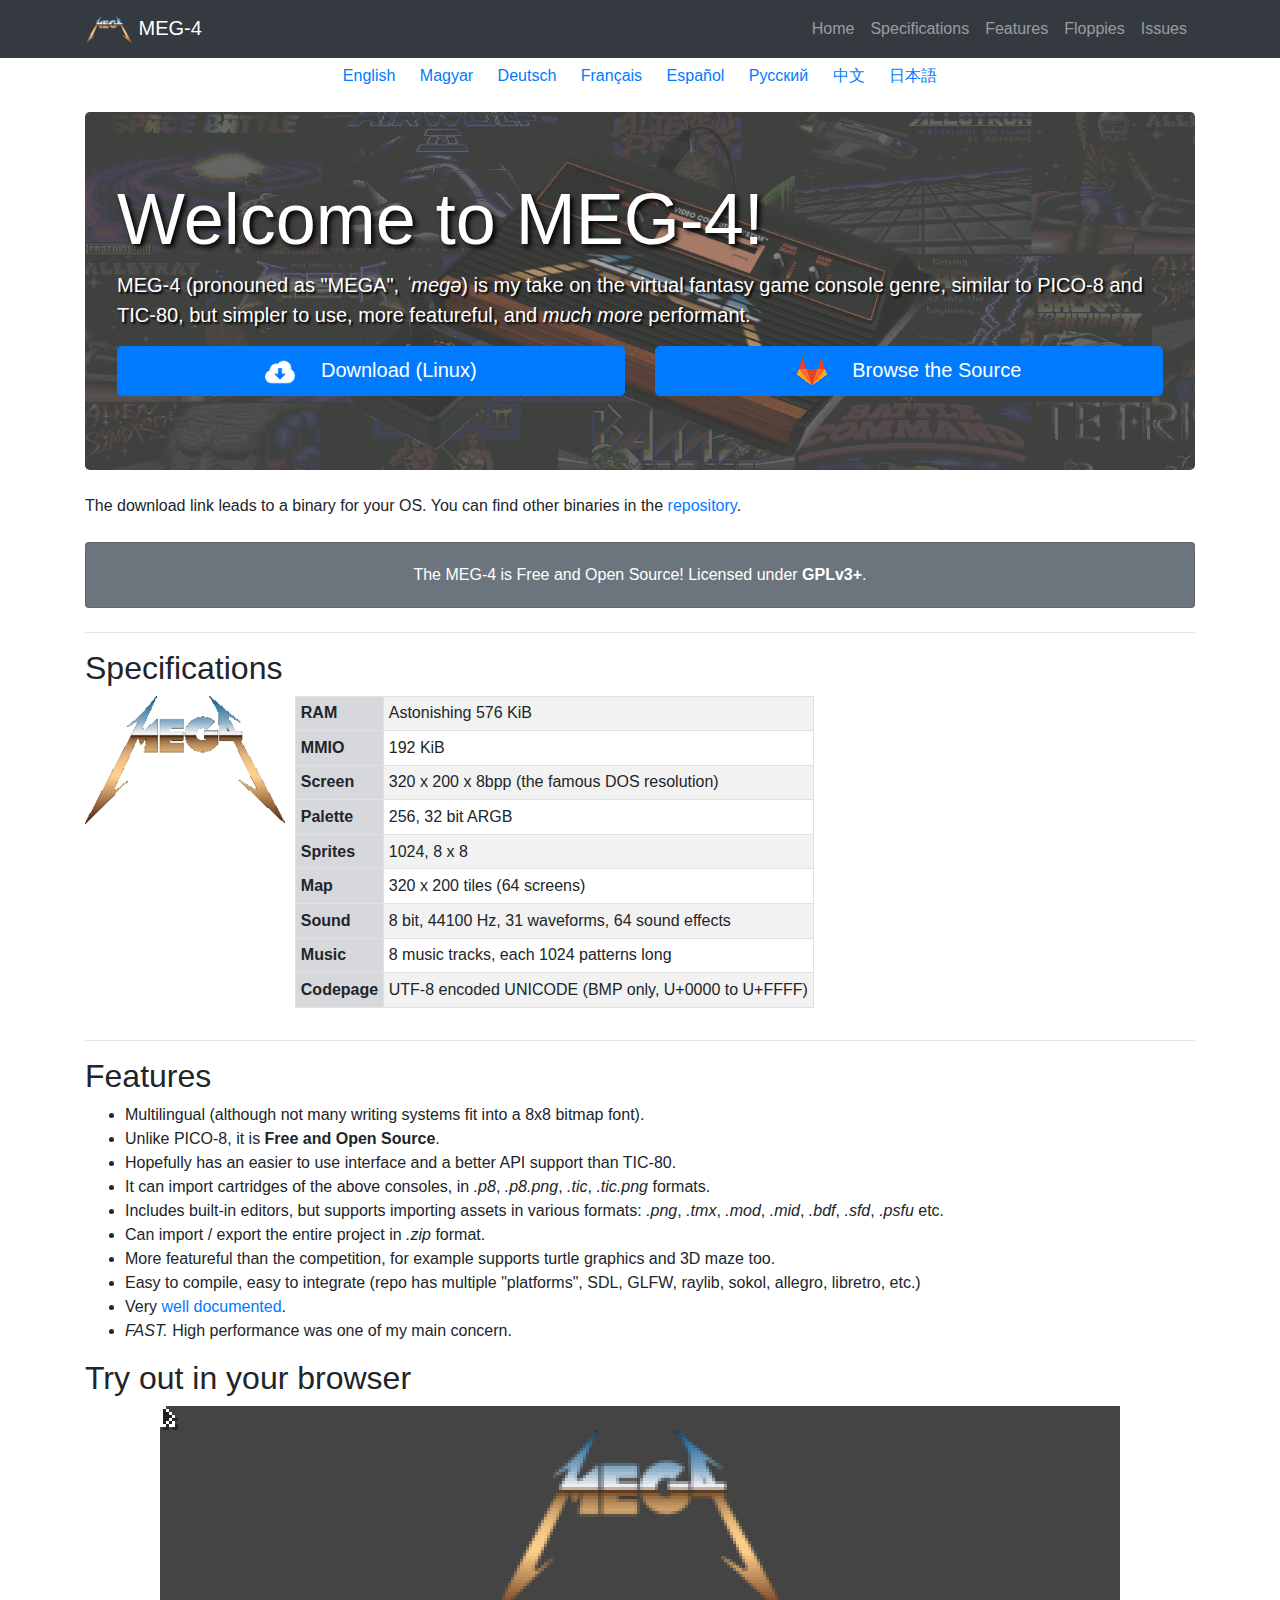
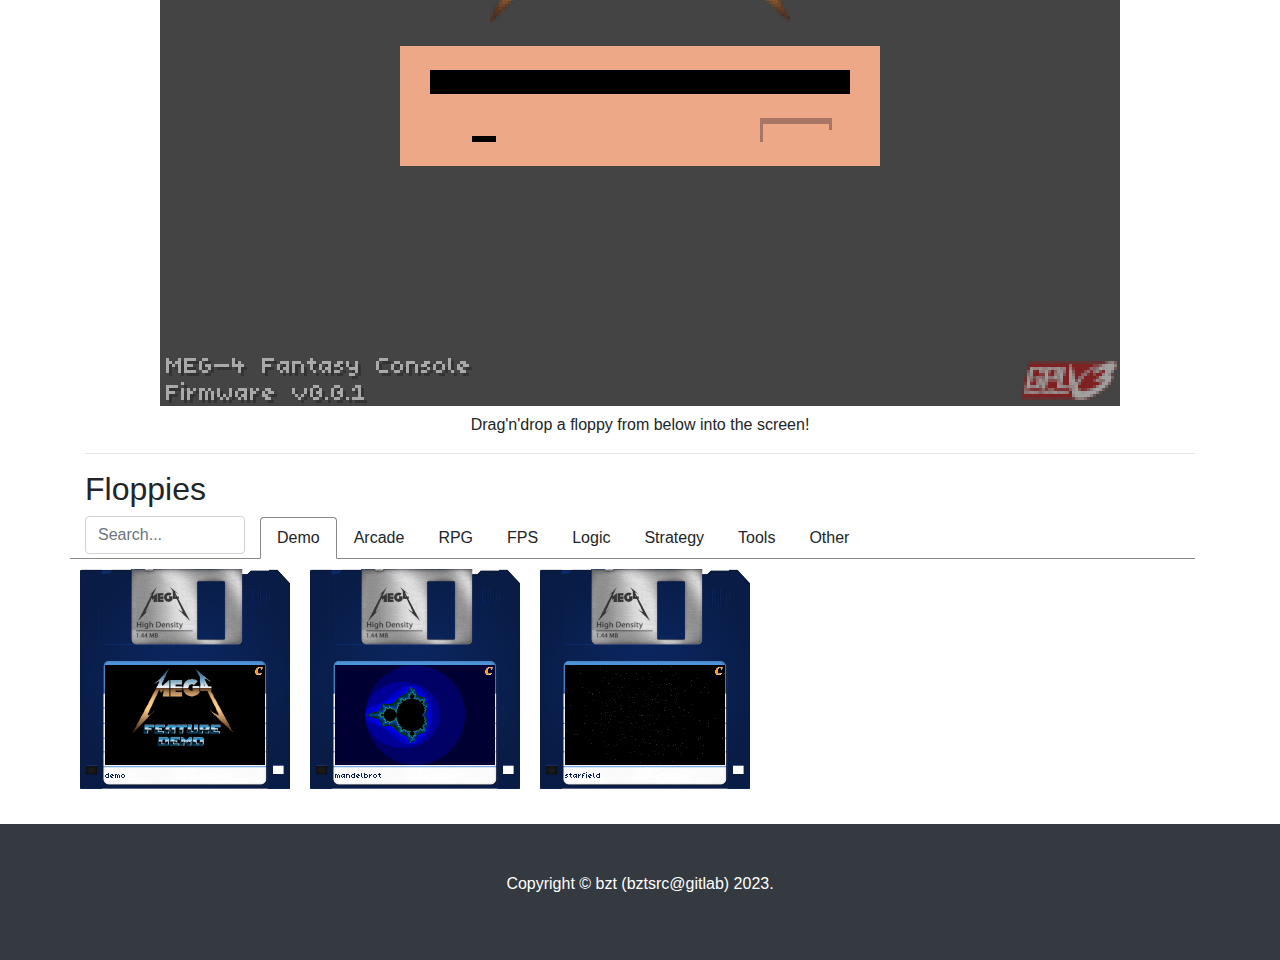
<file: public/index.html>
<!DOCTYPE html>
<html lang="en">
  <head>
    <meta charset="utf-8">
    <meta name="viewport" content="width=device-width, initial-scale=1, shrink-to-fit=no">
    <meta name="description" content="fantasy console, C">
    <meta name="author" content="bzt">
    <title>MEG-4</title>
    <link href="logo.png" rel="shortcut icon">
    <link href="bootstrap.min.css" rel="stylesheet">
    <style>
body { padding-top: 64px; }
.card { height: 100%; }
.headerbg {background: #333 url(images/headerbg.png) center;background-size: cover;}
.headerbg p {text-shadow: 2px 2px 2px #000;}
.headerbg h1 {text-shadow: 3px 3px 5px #000;}
.headerbg div {padding-bottom:5px;}
.headerbg img { height: 30px; margin-right: 20px;}
th { background-color:#d6d8db; }
#tabs, #results { padding-bottom: 25px; }
#menuchk:checked ~ .navbar-collapse { display:block; }
#canvas { width:320px; height:200px; }
@media (min-width:768px){#canvas { width:640px; height:400px; }}
@media (min-width:1024px){#canvas { width:960px; height:600px; }}
@media (min-width:1500px){#canvas { width:1280px; height:800px; }}
.nav-link { cursor:pointer; }
.nav-link:hover {  border-color: #888; }
.nav-tabs { border-bottom: 1px solid #888; }
.nav-tabs li { position: relative; bottom: -1px; }
.nav-tabs li label { margin-bottom: 0px !important; cursor: inherit; }
.tabcol { border-bottom: 1px solid #888; }
.hu, .de, .fr, .es, .ru, .zh, .ja { display: none; }
div.langs { text-align:center; }
div.langs a { padding:0px 10px 0px 10px; }
.row > a { width: 210px; height: 220px; cursor:pointer; margin:10px 10px 10px 10px; }
#tabs > div.row { min-height: 240px; }
input[name="tab"], div[rel^="tab"] { display: none; }
#tab0:checked ~ div div ul li[rel="tab0"],
#tab1:checked ~ div div ul li[rel="tab1"],
#tab2:checked ~ div div ul li[rel="tab2"],
#tab3:checked ~ div div ul li[rel="tab3"],
#tab4:checked ~ div div ul li[rel="tab4"],
#tab5:checked ~ div div ul li[rel="tab5"],
#tab6:checked ~ div div ul li[rel="tab6"],
#tab7:checked ~ div div ul li[rel="tab7"],
#tab8:checked ~ div div ul li[rel="tab8"],
#tab9:checked ~ div div ul li[rel="tab9"] { border-color: #888 #888 #fff; cursor: default; }
#tab0:checked ~ div div[rel="tab0"],
#tab1:checked ~ div div[rel="tab1"],
#tab2:checked ~ div div[rel="tab2"],
#tab3:checked ~ div div[rel="tab3"],
#tab4:checked ~ div div[rel="tab4"],
#tab5:checked ~ div div[rel="tab5"],
#tab6:checked ~ div div[rel="tab6"],
#tab7:checked ~ div div[rel="tab7"],
#tab8:checked ~ div div[rel="tab8"],
#tab9:checked ~ div div[rel="tab9"] { display: flex; }
    </style>
  </head>
  <body>
    <nav class="navbar navbar-expand-lg navbar-dark bg-dark fixed-top">
      <div class="container">
        <a class="navbar-brand" href="/meg4/"><img src="images/meg4hdr.png" height="30" alt="MEG-4"> MEG-4</a>
        <input type="checkbox" id="menuchk" style="display:none;"><label for="menuchk" class="navbar-toggler">
          <span class="navbar-toggler-icon"></span>
        </label>
        <div class="collapse navbar-collapse" id="navbarResponsive">
          <ul class="navbar-nav ml-auto">
            <li class="nav-item">
              <a class="nav-link" href="/meg4/">
                <span class="en">Home</span>
                <span class="hu">Főoldal</span>
                <span class="de">Hauptseite</span>
                <span class="fr">Page d'accueil</span>
                <span class="es">Pagina principal</span>
                <span class="ru">Главная страница</span>
                <span class="zh">主页</span>
                <span class="ja">メインページ</span>
              </a>
            </li>
            <li class="nav-item">
              <a class="nav-link" href="#spec">
                <span class="en">Specifications</span>
                <span class="hu">Specifikáció</span>
                <span class="de">Spezifikationen</span>
                <span class="fr">Spécifications</span>
                <span class="es">Especificaciones</span>
                <span class="ru">Характеристики</span>
                <span class="zh">规格</span>
                <span class="ja">仕様</span>
              </a>
            </li>
            <li class="nav-item">
              <a class="nav-link" href="#features">
                <span class="en">Features</span>
                <span class="hu">Jellemzők</span>
                <span class="de">Eigenschaften</span>
                <span class="fr">Fonctionalités</span>
                <span class="es">Caracteristicas</span>
                <span class="ru">Функции</span>
                <span class="zh">功能特性</span>
                <span class="ja">特徴</span>
              </a>
            </li>
            <li class="nav-item">
              <a class="nav-link" href="#floppies">
                <span class="en">Floppies</span>
                <span class="hu">Flopik</span>
                <span class="de">Disketten</span>
                <span class="fr">Disquettes</span>
                <span class="es">Disquetes</span>
                <span class="ru">Дискеты</span>
                <span class="zh">软盘</span>
                <span class="ja">フロッピー</span>
              </a>
            </li>
            <li class="nav-item">
              <a class="nav-link" href="https://gitlab.com/bztsrc/meg4/issues">
                <span class="en">Issues</span>
                <span class="hu">Hibabejelentő</span>
                <span class="de">Problembericht</span>
                <span class="fr">Rapport de problème</span>
                <span class="es">Informe de problema</span>
                <span class="ru">Проблемы</span>
                <span class="zh">报告问题</span>
                <span class="ja">バグレポート</span>
              </a>
            </li>
          </ul>
        </div>
      </div>
    </nav>
    <div style="display:none;"><img src="images/headerbg.png" alt=""></div>
    <div class="container" id="content" style="display:block;">
      <div class="langs">
          <a href="?en">English</a>
          <a href="?hu">Magyar</a>
          <a href="?de">Deutsch</a>
          <a href="?fr">Français</a>
          <a href="?es">Español</a>
          <a href="?ru">Русский</a>
          <a href="?zh">中文</a>
          <a href="?ja">日本語</a>
      </div>
      <header class="jumbotron my-4 headerbg" id="home">
        <h1 class="display-3 text-white">
          <span class="en">Welcome to</span>
          <span class="hu">Üdvözöl a</span>
          <span class="de">Wilkommen zu</span>
          <span class="fr">Bienvenue à</span>
          <span class="es">Bienvenido a</span>
          <span class="ru">Привет от</span>
          <span class="zh">欢迎来到</span>
          <span class="ja">ようこそ</span>
          MEG-4!
        </h1>
        <p class="lead text-white">
          <span class="en">MEG-4 (pronouned as "MEGA", <i>ˈmegə</i>) is my take on the virtual fantasy game console genre, similar to PICO-8 and TIC-80, but simpler to use, more featureful, and <i>much more</i> performant.</span>
          <span class="hu">A MEG-4 (kiejtve "MEGA", <i>ˈmegə</i>) az én virtuális fantázia konzol implementációm, olyan, mint a PICO-8 és TIC-80, de könnyebb használni, többet tud, és <i>sokkal, de sokkal</i> gyorsabb azoknál.</span>
          <span class="de">MEG-4 (ausgesprochen als "MEGA", <i>ˈmegə</i>) ist meine Interpretation des Genres der virtuellen Fantasy-Spielekonsolen, ähnlich wie PICO-8 und TIC-80, aber einfacher zu verwenden, funktionsreicher und <i>viel leistungsfähiger</i>.</span>
          <span class="fr">MEG-4 (prononcé comme "MEGA", <i>ˈmegə</i>) est mon point de vue sur le genre de console de jeu de fantasy virtuelle, similaire à PICO-8 et TIC-80, mais plus simple à utiliser, plus fonctionnel et <i>beaucoup plus</i> performant.</span>
          <span class="es">MEG-4 (pronunciado como "MEGA", <i>ˈmegə</i>) es mi versión del género de consola de juegos de fantasía virtual, similar a PICO-8 y TIC-80, pero más simple de usar, con más funciones y <i>mucho más</i> eficaz.</span>
          <span class="ru">MEG-4 (произносится как «MEGA», <i>ˈmegə</i>) — это мой взгляд на жанр виртуальной фэнтезийной игровой консоли, похожий на PICO-8 и TIC-80, но более простой в использовании, более функциональный и <i>гораздо более</i> эффективнее.</span>
          <span class="zh">MEG-4（发音为“MEGA”，<i>ˈmegə</i>）是我对幻想主机这一类型软件的表达，类似于 PICO-8 和 TIC-80，但使用更简单，功能更强大，并且有 <i>更好的</i>表现。</span>
          <span class="ja">MEG-4 (「MEGA」と発音、<i>ˈmegə</i>) は、PICO-8 や TIC-80 に似た仮想ファンタジー ゲーム コンソールのジャンルに対する私の解釈ですが、より使いやすく、より機能的で、<i>はるかに</i>パフォーマンスが向上します。</span>
        </p>
        <div class="row text-center">
        <div class="col-lg-6"><a href="https://gitlab.com/bztsrc/meg4/tree/binaries" class="btn btn-primary btn-lg btn-block" target="new" id="dl"><img src="images/download.png" alt="Download">
          <span class="en">Download</span>
          <span class="hu">Letöltés</span>
          <span class="de">Herunterladen</span>
          <span class="fr">Télécharger</span>
          <span class="es">Descargar</span>
          <span class="ru">Скачать</span>
          <span class="zh">下载</span>
          <span class="ja">ダウンロード</span>
        (<span id="dlos">all</span>)</a></div>
        <div class="col-lg-6"><a href="https://gitlab.com/bztsrc/meg4/" class="btn btn-primary btn-lg btn-block" target="new"><img src="images/gitlab.png" alt="GitLab">
          <span class="en">Browse the Source</span>
          <span class="hu">Forrás böngészése</span>
          <span class="de">Durchsuchen Sie die Quelle</span>
          <span class="fr">Parcourir la source</span>
          <span class="es">Examinar la fuente</span>
          <span class="ru">Просмотрите источник</span>
          <span class="zh">浏览源代码</span>
          <span class="ja">ソースを閲覧する</span>
        </a></div>
        </div>
      </header>
      <div class="row">
        <div class="col-lg-12">
          <span class="en">The download link leads to a binary for your OS. You can find other binaries in the <a href="https://gitlab.com/bztsrc/meg4/tree/binaries" target="new">repository</a>.</span>
          <span class="hu">A letöltés az oprendszerednek megfelelő binárisra mutat. A többi bináris letölhető a <a href="https://gitlab.com/bztsrc/meg4/tree/binaries" target="new">repó</a>ból.</span>
          <span class="de">Der Download-Link führt zu einer Binärdatei für Ihr Betriebssystem. Weitere Binärdateien finden Sie im <a href="https://gitlab.com/bztsrc/meg4/tree/binaries" target="new">Repository</a>.</span>
          <span class="fr">Le lien de téléchargement mène à un binaire pour votre système d'exploitation. Vous pouvez trouver d'autres binaires dans le <a href="https://gitlab.com/bztsrc/meg4/tree/binaries" target="new">dépôt</a>.</span>
          <span class="es">El enlace de descarga conduce a un binario para su sistema operativo. Puede encontrar otros archivos binarios en el <a href="https://gitlab.com/bztsrc/meg4/tree/binaries" target="new">repositorio</a>.</span>
          <span class="ru">Ссылка для скачивания ведет к бинарному файлу для вашей ОС. Другие двоичные файлы можно найти в <a href="https://gitlab.com/bztsrc/meg4/tree/binaries" target="new">репозитории</a>.</span>
          <span class="zh">下载链接指向适用于您的操作系统的二进制文件。 您可以在<a href="https://gitlab.com/bztsrc/meg4/tree/binaries" target="new">存储库</a> 中找到其他二进制文件。</span>
          <span class="ja">ダウンロード リンクは、お使いの OS のバイナリにつながります。 <a href="https://gitlab.com/bztsrc/meg4/tree/binaries" target="new">リポジトリ</a>で他のバイナリを見つけることができます。</span>
        </div>
      </div>
      <div class="card text-white bg-secondary my-4">
        <div class="card-body">
          <p class="text-white text-center m-0">
            <span class="en">The MEG-4 is Free and Open Source! Licensed under <a href="https://gitlab.com/bztsrc/meg4/blob/main/LICENSE" class="text-white" target="new"><b>GPLv3+</b></a>.</span>
            <span class="hu">A MEG-4 Szabad és Nyílt Forráskódú! A licensze <a href="https://gitlab.com/bztsrc/meg4/blob/main/LICENSE" class="text-white" target="new"><b>GPLv3+</b></a>.</span>
            <span class="de">Der MEG-4 ist kostenlos und Open Source! Lizenziert unter <a href="https://gitlab.com/bztsrc/meg4/blob/main/LICENSE" class="text-white" target="new"><b>GPLv3+</b></a>.</span>
            <span class="fr">Le MEG-4 est gratuit et open source! Sous licence <a href="https://gitlab.com/bztsrc/meg4/blob/main/LICENSE" class="text-white" target="new"><b>GPLv3+</b></a>.</span>
            <span class="es">¡El MEG-4 es gratuita y de código abierto! Licenciado bajo <a href="https://gitlab.com/bztsrc/meg4/blob/main/LICENSE" class="text-white" target="new"><b>GPLv3+</b></a>.</span>
            <span class="ru">MEG-4 бесплатен и имеет открытый исходный код! Под лицензией <a href="https://gitlab.com/bztsrc/meg4/blob/main/LICENSE" class="text-white" target="new"><b>GPLv3+</b></a>.</span>
            <span class="zh">MEG-4 完全免费并基于 <a href="https://gitlab.com/bztsrc/meg4/blob/main/LICENSE" class="text-white" target="new"><b>GPLv3+</b></a> 开源。</span>
            <span class="ja">MEG-4 は無料でオープンソースです! <a href="https://gitlab.com/bztsrc/meg4/blob/main/LICENSE" class="text-white" target="new"><b>GPLv3+</b></a>。</span>
          </p>
        </div>
      </div>

    <hr id="spec">
      <div class="row">
        <div class="col-lg-12">
          <h2>
            <span class="en">Specifications</span>
            <span class="hu">Specifikáció</span>
            <span class="de">Spezifikationen</span>
            <span class="fr">Spécifications</span>
            <span class="es">Especificaciones</span>
            <span class="ru">Характеристики</span>
            <span class="zh">规格</span>
            <span class="ja">仕様</span>
          </h2>
          <img src="logo.png" align="left" alt="MEG-4" style="margin-right:10px;">
          <table class="table-sm table-striped table-bordered">
            <tr><th>RAM</th><td>
              <span class="en">Astonishing 576 KiB</span>
              <span class="hu">Elképesztő 576 KiB</span>
              <span class="de">Erstaunlich 576 KiB</span>
              <span class="fr">Étonnant 576 KiB</span>
              <span class="es">Asombroso 576 KiB</span>
              <span class="ru">Удивительный 576 KiB</span>
              <span class="zh">惊人的 576 KiB</span>
              <span class="ja">驚くべき 576 KiB</span>
            </td></tr>
            <tr><th>MMIO</th><td>192 KiB</td></tr>
            <tr><th>
              <span class="en">Screen</span>
              <span class="hu">Képernyő</span>
              <span class="de">Bildschirm</span>
              <span class="fr">Écran</span>
              <span class="es">Pantalla</span>
              <span class="ru">Экран</span>
              <span class="zh">屏幕</span>
              <span class="ja">画面</span>
            </th><td>
              <span class="en">320 x 200 x 8bpp (the famous DOS resolution)</span>
              <span class="hu">320 x 200 x 8bpp (a híres DOS-os felbontás)</span>
              <span class="de">320 x 200 x 8bpp (die berühmte DOS-Auflösung)</span>
              <span class="fr">320 x 200 x 8bpp (la fameuse résolution DOS)</span>
              <span class="es">320 x 200 x 8bpp (la famosa resolución de DOS)</span>
              <span class="ru">320 x 200 x 8bpp (знаменитое разрешение DOS)</span>
              <span class="zh">320 x 200 x 8bpp（著名的 DOS 分辨率）</span>
              <span class="ja">320 x 200 x 8bpp (有名な DOS 解像度)</span>
            </td></tr>
            <tr><th>
              <span class="en">Palette</span>
              <span class="hu">Paletta</span>
              <span class="de">Palette</span>
              <span class="fr">Palette</span>
              <span class="es">Paleta</span>
              <span class="ru">Палитра</span>
              <span class="zh">调色板</span>
              <span class="ja">パレット</span>
            </th><td>
              <span class="en">256, 32 bit ARGB</span>
              <span class="hu">256, 32 bit ARGB</span>
              <span class="de">256, 32 Bit ARGB</span>
              <span class="fr">256, 32 bits ARGB</span>
              <span class="es">256, 32 bits ARGB</span>
              <span class="ru">256, 32 бит ARGB</span>
              <span class="zh">256, 32 位，ARGB</span>
              <span class="ja">256, 32 ビット ARGB</span>
            </td></tr>
            <tr><th>
              <span class="en">Sprites</span>
              <span class="hu">Szprájtok</span>
              <span class="de">Sprites</span>
              <span class="fr">Lutins</span>
              <span class="es">Duendes</span>
              <span class="ru">Спрайты</span>
              <span class="zh">精灵</span>
              <span class="ja">スプライト</span>
            </th><td>1024, 8 x 8</td></tr>
            <tr><th>
              <span class="en">Map</span>
              <span class="hu">Térkép</span>
              <span class="de">Karte</span>
              <span class="fr">Carte</span>
              <span class="es">Mapa</span>
              <span class="ru">карта</span>
              <span class="zh">地图</span>
              <span class="ja">地図</span>
            </th><td>
              <span class="en">320 x 200 tiles (64 screens)</span>
              <span class="hu">320 x 200 csempe (64 képernyőnyi)</span>
              <span class="de">320 x 200 Kacheln (64 Bildschirme)</span>
              <span class="fr">320 x 200 tuiles (64 écrans)</span>
              <span class="es">320 x 200 mosaicos (64 pantallas)</span>
              <span class="ru">320 x 200 плиток (64 экрана)</span>
              <span class="zh">320 x 200 个瓦片（64 个屏幕）</span>
              <span class="ja">320 x 200 タイル (64 画面)</span>
            </td></tr>
            <tr><th>
              <span class="en">Sound</span>
              <span class="hu">Hang</span>
              <span class="de">Audio</span>
              <span class="fr">Du son</span>
              <span class="es">Sonido</span>
              <span class="ru">Звук</span>
              <span class="zh">声音</span>
              <span class="ja">音</span>
            </th><td>
              <span class="en">8 bit, 44100 Hz, 31 waveforms, 64 sound effects</span>
              <span class="hu">8 bit, 44100 Hz, 31 hullámminta, 64 hangeffekt</span>
              <span class="de">8 Bit, 44100 Hz, 31 Wellenformen, 64 Soundeffekte</span>
              <span class="fr">8 bits, 44100 Hz, 31 formes d'onde, 64 effets sonores</span>
              <span class="es">8 bits, 44100 Hz, 31 formas de onda, 64 efectos de sonido</span>
              <span class="ru">8 бит, 44100 Гц, 31 сигнала, 64 звуковых эффектов</span>
              <span class="zh">8 位，44100 Hz，31 种波形，64 种音效</span>
              <span class="ja">8 ビット、44100Hz、31波形、64効果音</span>
            </td></tr>
            <tr><th>
              <span class="en">Music</span>
              <span class="hu">Zene</span>
              <span class="de">Musik</span>
              <span class="fr">Musique</span>
              <span class="es">Música</span>
              <span class="ru">Музыка</span>
              <span class="zh">音乐</span>
              <span class="ja">音楽</span>
            </th><td>
              <span class="en">8 music tracks, each 1024 patterns long</span>
              <span class="hu">8 zenesáv, egyenként 1024 minta hosszú</span>
              <span class="de">8 Musiktitel, jeweils 1024 Patterns lang</span>
              <span class="fr">8 pistes musicales, chacune de 1024 motifs de long</span>
              <span class="es">8 pistas de música, cada una de 1024 patrones de largo</span>
              <span class="ru">8 музыкальных дорожек по 1024 паттернов каждая</span>
              <span class="zh">8 首音乐曲目，每首 1024 种模式</span>
              <span class="ja">8 つの音楽トラック、各 1024 パターンの長さ</span>
            </td></tr>
            <tr><th>
              <span class="en">Codepage</span>
              <span class="hu">Kódlap</span>
              <span class="de">Codepage</span>
              <span class="fr">Page de code</span>
              <span class="es">Página de código</span>
              <span class="ru">Кодовая страница</span>
              <span class="zh">代码页</span>
              <span class="ja">コードページ</span>
            </th><td>
              <span class="en">UTF-8 encoded UNICODE (BMP only, U+0000 to U+FFFF)</span>
              <span class="hu">UTF-8 kódolt UNICODE (csak BMP, U+0000-től U+FFFF-ig)</span>
              <span class="de">UTF-8-codierter UNICODE (nur BMP, U+0000 bis U+FFFF)</span>
              <span class="fr">UNICODE codé UTF-8 (BMP uniquement, U+0000 à U+FFFF)</span>
              <span class="es">UNICODE con codificación UTF-8 (solo BMP, U+0000 a U+FFFF)</span>
              <span class="ru">UNICODE в кодировке UTF-8 (только BMP, от U+0000 до U+FFFF)</span>
              <span class="zh">UTF-8 编码的 UNICODE（仅限 BMP，U+0000 到 U+FFFF）</span>
              <span class="ja">UTF-8 エンコードの UNICODE (BMP のみ、U+0000 から U+FFFF)</span>
            </td></tr>
          </table>
          </p>
        </div>
      </div>

    <hr id="features">
      <div class="row">
        <div class="col-lg-12">
          <h2>
            <span class="en">Features</span>
            <span class="hu">Jellemzők</span>
            <span class="de">Eigenschaften</span>
            <span class="fr">Fonctionalités</span>
            <span class="es">Caracteristicas</span>
            <span class="ru">Функции</span>
            <span class="zh">功能特性</span>
            <span class="ja">特徴</span>
          </h2>
          <ul>
            <li>
              <span class="en">Multilingual (although not many writing systems fit into a 8x8 bitmap font). </span>
              <span class="hu">Többnyelvű (bár nem sok írásrendszer fér bele egy 8x8-as bitmap betűtípusba).</span>
              <span class="de">Mehrsprachig (obwohl nicht viele Schriftsysteme in eine 8x8-Bitmap-Schriftart passen).</span>
              <span class="fr">Multilingue (bien que peu de systèmes d'écriture s'intègrent dans une police bitmap 8x8).</span>
              <span class="es">Multilingüe (aunque no muchos sistemas de escritura caben en una fuente de mapa de bits de 8x8).</span>
              <span class="ru">Многоязычный (хотя не многие системы письма подходят для растрового шрифта 8x8).</span>
              <span class="zh">多语言（虽然没有多少书写系统适用 8x8 位图字体）。</span>
              <span class="ja">多言語 (ただし、8x8 ビットマップ フォントに適合する書記体系は多くありません)。</span>
            </li>
            <li>
              <span class="en">Unlike PICO-8, it is <b>Free and Open Source</b>.</span>
              <span class="hu">A PICO-8-al ellentétben <b>Szabad és Nyílt Forráskódú</b>.</span>
              <span class="de">Im Gegensatz zu PICO-8 ist es <b>Freie und Open Source</b>.</span>
              <span class="fr">Contrairement à PICO-8, il est <b>Gratuit et Open Source</b>.</span>
              <span class="es">A diferencia de PICO-8, es <b>gratuito y de código abierto</b>.</span>
              <span class="ru">В отличие от PICO-8, это <b>бесплатный и открытый код</b>.</span>
              <span class="zh">与 PICO-8 不同，它是<b>免费和开源</b>的。</span>
              <span class="ja">PICO-8 とは異なり、<b>無料でオープン ソース</b>です。</span>
            </li>
            <li>
              <span class="en">Hopefully has an easier to use interface and a better API support than TIC-80.</span>
              <span class="hu">Remélhetőleg kényelmesebb interfésze van, és jobb API támogatása, mint a TIC-80-nak.</span>
              <span class="de">Hat hoffentlich eine benutzerfreundlichere Oberfläche und eine bessere API-Unterstützung als TIC-80.</span>
              <span class="fr">J'espère qu'il a une interface plus facile à utiliser et un meilleur support API que TIC-80.</span>
              <span class="es">Es de esperar que tenga una interfaz más fácil de usar y un mejor soporte de API que TIC-80.</span>
              <span class="ru">Надеюсь, у него более простой в использовании интерфейс и лучшая поддержка API, чем у TIC-80.</span>
              <span class="zh">希望有比 TIC-80 更易于使用的界面和更好的 API 支持。</span>
              <span class="ja">TIC-80 よりも使いやすいインターフェースと優れた API サポートを期待しています。</span>
            </li>
            <li>
              <span class="en">It can import cartridges of the above consoles, in <i>.p8</i>, <i>.p8.png</i>, <i>.tic</i>, <i>.tic.png</i> formats.</span>
              <span class="hu">Képes betölteni a fenti konzolok kertridzseit, <i>.p8</i>, <i>.p8.png</i>, <i>.tic</i>, <i>.tic.png</i> formátumokban.</span>
              <span class="de">Es kann importieren Module der oben genannten Konsolen in <i>.p8</i>, <i>.p8.png</i>, <i>.tic</i>, <i>.tic.png</i> Formate.</span>
              <span class="fr">Il peut importer des cartouches des consoles ci-dessus, en <i>.p8</i>, <i>.p8.png</i>, <i>.tic</i>, <i>.tic.png</i> formats.</span>
              <span class="es">Puede importar cartuchos de las consolas anteriores, en <i>.p8</i>, <i>.p8.png</i>, <i>.tic</i>, <i>.tic.png</i> formatos.</span>
              <span class="ru">Он может импортировать картриджи вышеуказанных консолей в форматах <i>.p8</i>, <i>.p8.png</i>, <i>.tic</i>, <i>.tic.png</i> форматы.</span>
              <span class="zh">可以导入其他游戏机的卡带，格式为<i>.p8</i>, <i>.p8.png</i>, <i>.tic</i>, <i>.tic.png</i> 等。</span>
              <span class="ja">上記のコンソールのカートリッジを でインポートできます。  <i>.p8</i>、<i>.p8.png</i>、<i>.tic</i>、<i>.tic.png</i> フォーマット。</span>
            </li>
            <li>
              <span class="en">Includes built-in editors, but supports importing assets in various formats: <i>.png</i>, <i>.tmx</i>, <i>.mod</i>, <i>.mid</i>, <i>.bdf</i>, <i>.sfd</i>, <i>.psfu</i> etc.</span>
              <span class="hu">Beépített szerkesztőkkel rendelkezik, de képes különböző formátumból importálni: <i>.png</i>, <i>.tmx</i>, <i>.mod</i>, <i>.mid</i>, <i>.bdf</i>, <i>.sfd</i>, <i>.psfu</i> stb.</span>
              <span class="de">Enthält integrierte Editoren, unterstützt jedoch den Import von Assets in verschiedenen Formaten: <i>.png</i>, <i>.tmx</i>, <i>.mod</i>, <i>.mid</i>, <i>.bdf</i>, <i>.sfd</i>, <i>.psfu</i> usw.</span>
              <span class="fr">Inclut des éditeurs intégrés, mais prend en charge l'importation de ressources dans différents formats: <i>.png</i>, <i>.tmx</i>, <i>.mod</i>, <i>.mid</i>, <i>.bdf</i>, <i>.sfd</i>, <i>.psfu</i> etc.</span>
              <span class="es">Incluye editores integrados, pero admite la importación de activos en varios formatos: <i>.png</i>, <i>.tmx</i>, <i>.mod</i>, <i>.mid</i>, <i>.bdf</i>, <i>.sfd</i>, <i>.psfu</i>, etc.</span>
              <span class="ru">Включает встроенные редакторы, но поддерживает импорт ресурсов в различных форматах: <i>.png</i>, <i>.tmx</i>, <i>.mod</i>, <i>.mid</i>, <i>.bdf</i>, <i>.sfd</i>, <i>.psfu</i> и т. д.</span>
              <span class="zh">包含内置编辑器，但支持导入各种格式的资源：<i>.png</i>、<i>.tmx</i>、<i>.mod</i>, <i>.mid</i>, <i>.bdf</i>, <i>.sfd</i>, <i>.psfu</i> 等。</span>
              <span class="ja">組み込みのエディターが含まれていますが、さまざまな形式のアセットのインポートをサポートしています: <i>.png</i>、<i>.tmx</i>、<i>.mod</i>, <i>.mid</i>, <i>.bdf</i>, <i>.sfd</i>, <i>.psfu</i> など。</span>
            </li>
            <li>
              <span class="en">Can import / export the entire project in <i>.zip</i> format.</span>
              <span class="hu">Képes a komplett projektet kimenteni / betölteni <i>.zip</i> formátumban.</span>
              <span class="de">Kann das gesamte Projekt im <i>.zip</i>-Format importieren / exportieren.</span>
              <span class="fr">Peut importer / exporter l'intégralité du projet au format <i>.zip</i>.</span>
              <span class="es">Puede importar / exportar todo el proyecto en formato <i>.zip</i>.</span>
              <span class="ru">Можно импортировать / экспортировать весь проект в формате <i>.zip</i>.</span>
              <span class="zh">可以将整个项目导入/导出为<i>.zip</i> 格式。</span>
              <span class="ja">プロジェクト全体を <i>.zip</i> 形式でインポート/エクスポートできます。</span>
            </li>
            <li>
              <span class="en">More featureful than the competition, for example supports turtle graphics and 3D maze too.</span>
              <span class="hu">Sokkal többet tud, mint a versenytársak, például támogatja a teknőc-grafikát és a 3D-s útvesztőt.</span>
              <span class="de">Funktionaler als die Konkurrenz, unterstützt zum Beispiel auch Schildkrötengrafiken und 3D-Labyrinth.</span>
              <span class="fr">Plus fonctionnel que la concurrence, par exemple, prend également en charge les graphiques de tortues y laberinto 3D.</span>
              <span class="es">Más funciones que la competencia, por ejemplo, también admite gráficos de tortugas e labirinto 3D.</span>
              <span class="ru">Более функциональный, чем у конкурентов, например, поддерживает графику черепах и 3D лабиринт.</span>
              <span class="zh">比竞争对手更有特色，例如也支持海龟图形和 3D 迷宫。</span>
              <span class="ja">競合他社よりも機能的です、たとえば、タートル グラフィックスや 3D 迷路もサポートしています。</span>
            </li>
            <li>
              <span class="en">Easy to compile, easy to integrate (repo has multiple "platforms", SDL, GLFW, raylib, sokol, allegro, libretro, etc.)</span>
              <span class="hu">Könnyű fordítani, könnyű integrálni (a repóban több "platform" is van, SDL, GLFW, raylib, sokol, allegro, libretro, stb.)</span>
              <span class="de">Einfach zu kompilieren, einfach zu integrieren (Repo hat mehrere "Plattformen", SDL, GLFW, raylib, sokol, allegro, libretro, usw.)</span>
              <span class="fr">Facile à compiler, facile à intégrer (le référentiel a plusieurs "plates-formes", SDL, GLFW, raylib, sokol, allegro, libretro, etc.)</span>
              <span class="es">Fácil de compilar, fácil de integrar (el repositorio tiene múltiples "plataformas", SDL, GLFW, raylib, sokol, allegro, libretro, etc.)</span>
              <span class="ru">Легко компилируется, легко интегрируется (репозиторий имеет несколько «платформ», SDL, GLFW, raylib, sokol, allegro, libretro, и т. д.)</span>
              <span class="zh">易于编译、易于集成（存储库有多个“平台”、SDL、GLFW、raylib、sokol、allegro、libretro、等）</span>
              <span class="ja">コンパイルと統合が容易 (リポジトリには複数の「プラットフォーム」、SDL、GLFW、raylib、sokol、allegro、libretro、などがあります)</span>
            </li>
            <li>
              <span class="en">Very <a href="manual_en.html" target="new">well documented</a>.</span>
              <span class="hu">Nagyon <a href="manual_hu.html" target="new">jól dokumentált</a>.</span>
              <span class="de">Sehr <a href="manual_en.html" target="new">gut dokumentiert</a>.</span>
              <span class="fr">Très <a href="manual_en.html" target="new">bien documenté</a>.</span>
              <span class="es">Muy <a href="manual_en.html" target="new">bien documentado</a>.</span>
              <span class="ru">Очень <a href="manual_en.html" target="new">хорошо документировано</a>.</span>
              <span class="zh">非常<a href="manual_en.html" target="new">文档翔实</a>。</span>
              <span class="ja">非常に<a href="manual_en.html" target="new">よく文書化されています</a>。</span>
            </li>
            <li>
              <span class="en"><i>FAST.</i> High performance was one of my main concern.</span>
              <span class="hu"><i>GYORS.</i> A kiemelkedő sebesség az egyik fő szempont volt.</span>
              <span class="de"><i>SCHNELL.</i> Hohe Leistung war eines meiner Hauptanliegen.</span>
              <span class="fr"><i>RAPIDE.</i> La haute performance était l'une de mes principales préoccupations.</span>
              <span class="es"><i>RÁPIDO.</i> El alto rendimiento era una de mis principales preocupaciones.</span>
              <span class="ru"><i>БЫСТРО.</i> Высокая производительность была одной из моих главных задач.</span>
              <span class="zh"><i>速度快。</i> 高性能是我最关心的问题之一。</span>
              <span class="ja"><i>速い。</i> 高性能は私の主な関心事の 1 つでした。</span>
            </li>
          </ul>
        </div>
      </div>
      <div class="row" id="wdiv" style="display:none">
        <div class="col-lg-12">
          <h2>
            <span class="en">Try out in your browser</span>
            <span class="hu">Próbáld ki a böngésződben</span>
            <span class="de">Probieren Sie es in Ihrem Browser aus</span>
            <span class="fr">Essayez dans votre navigateur</span>
            <span class="es">Pruébelo en su navegador</span>
            <span class="ru">Попробуйте в своем браузере</span>
            <span class="zh">可在浏览器中试用</span>
            <span class="ja">ブラウザで試してみてください</span>
          </h2>
          <center>
          <canvas id="canvas"></canvas>
          <p>
            <span class="en">Drag'n'drop a floppy from below into the screen!</span>
            <span class="hu">Húzd rá a meghajtóra az alábbi flopik valamelyikét!</span>
            <span class="de">Ziehen Sie eine Diskette per Drag'n'Drop von unten in den Bildschirm!</span>
            <span class="fr">Faites glisser et déposez une disquette d'en bas dans l'écran!</span>
            <span class="es">¡Arrastra y suelta un disquete desde abajo a la pantalla!</span>
            <span class="ru">Перетащите дискету снизу на экран!</span>
            <span class="zh">从下方拖拽放一张软盘到屏幕中！</span>
            <span class="ja">フロッピーを下から画面にドラッグ＆ドロップ！</span>
          </p>
          </center>
        </div>
      </div>

    <hr id="floppies">
      <div>
        <div class="row">
          <div class="col-lg-12">
            <h2>
              <span class="en">Floppies</span>
              <span class="hu">Flopik</span>
              <span class="de">Disketten</span>
              <span class="fr">Disquettes</span>
              <span class="es">Disquetes</span>
              <span class="ru">Дискеты</span>
              <span class="zh">软盘</span>
              <span class="ja">フロッピー</span>
          </div>
        </div>
<input type="radio" name="tab" id="tab0" onclick="clrsearch();" value="demo" checked>
<input type="radio" name="tab" id="tab1" onclick="clrsearch();" value="arcade">
<input type="radio" name="tab" id="tab2" onclick="clrsearch();" value="rpg">
<input type="radio" name="tab" id="tab3" onclick="clrsearch();" value="fps">
<input type="radio" name="tab" id="tab4" onclick="clrsearch();" value="logic">
<input type="radio" name="tab" id="tab5" onclick="clrsearch();" value="strategy">
<input type="radio" name="tab" id="tab6" onclick="clrsearch();" value="tools">
<input type="radio" name="tab" id="tab7" onclick="clrsearch();" value="other">
        <div class="row">
          <div class="col-lg-2 tabcol">
          <input class="form-control" id="srch" type="text" placeholder="Search..." onkeyup="dosearch();" style="display:none" value="">
          </div>
          <div class="col-lg-10" style="padding-left:0px;">
            <ul class="nav nav-tabs">
              <li class="nav-link" rel="tab0"><label for="tab0">
                <span class="en">Demo</span>
                <span class="hu">Demó</span>
                <span class="de">Demo</span>
                <span class="fr">Démo</span>
                <span class="es">Demó</span>
                <span class="ru">Демо</span>
                <span class="zh">Demo</span>
                <span class="ja">デモ</span>
              </label></li>
              <li class="nav-link" rel="tab1"><label for="tab1">
                <span class="en">Arcade</span>
                <span class="hu">Árkád</span>
                <span class="de">Arkade</span>
                <span class="fr">Arcade</span>
                <span class="es">Arcada</span>
                <span class="ru">Аркада</span>
                <span class="zh">街机</span>
                <span class="ja">アーケード</span>
              </label></li>
              <li class="nav-link" rel="tab2"><label for="tab2">RPG</label></li>
              <li class="nav-link" rel="tab3"><label for="tab3">FPS</label></li>
              <li class="nav-link" rel="tab4"><label for="tab4">
                <span class="en">Logic</span>
                <span class="hu">Logikai</span>
                <span class="de">Logik</span>
                <span class="fr">Logique</span>
                <span class="es">Lógica</span>
                <span class="ru">Логика</span>
                <span class="zh">逻辑</span>
                <span class="ja">論理</span>
              </label></li>
              <li class="nav-link" rel="tab5"><label for="tab5">
                <span class="en">Strategy</span>
                <span class="hu">Stratégiai</span>
                <span class="de">Strategie</span>
                <span class="fr">Stratégie</span>
                <span class="es">Estrategia</span>
                <span class="ru">Стратегия</span>
                <span class="zh">策略</span>
                <span class="ja">ストラテジー</span>
              </label></li>
              <li class="nav-link" rel="tab6"><label for="tab6">
                <span class="en">Tools</span>
                <span class="hu">Eszközök</span>
                <span class="de">Werkzeug</span>
                <span class="fr">Outils</span>
                <span class="es">Herramientas</span>
                <span class="ru">Инструменты</span>
                <span class="zh">工具</span>
                <span class="ja">ツール</span>
              </label></li>
              <li class="nav-link" rel="tab7"><label for="tab7">
                <span class="en">Other</span>
                <span class="hu">Egyéb</span>
                <span class="de">Andere</span>
                <span class="fr">Autre</span>
                <span class="es">Otro</span>
                <span class="ru">Другой</span>
                <span class="zh">其他</span>
                <span class="ja">他の</span>
              </label></li>
            </ul>
          </div>
        </div>

        <div class="row" id="results" style="display:none">
        </div>

        <div id="tabs">
          <div class="row" rel="tab0">
            <a href="floppies/demo.png" download><img draggable="true" src="floppies/demo.png" title="Demo"></a>
            <a href="floppies/mandelbrot.png" download><img draggable="true" src="floppies/mandelbrot.png" title="Mandelbrot"></a>
            <a href="floppies/starfield.png" download><img draggable="true" src="floppies/starfield.png" title="Starfield"></a>
          </div>

          <div class="row" rel="tab1">
            <a href="floppies/tetris.png" download><img draggable="true" src="floppies/tetris.png" title="Tetris"></a>
            <a href="floppies/lander.png" download><img draggable="true" src="floppies/lander.png" title="Lander"></a>
          </div>

          <div class="row" rel="tab2">
            <a href="floppies/citylife.png" download><img draggable="true" src="floppies/citylife.png" title="City Life"></a>
          </div>

          <div class="row" rel="tab3">
            <a href="floppies/maze.png" download><img draggable="true" src="floppies/maze.png" title="Maze"></a>
          </div>

          <div class="row" rel="tab4">
            <a href="floppies/minesweeper.png" download><img draggable="true" src="floppies/minesweeper.png" title="Minesweeper"></a>
          </div>

          <div class="row" rel="tab5">
            <a href="floppies/chess.png" download><img draggable="true" src="floppies/chess.png" title="Chess"></a>
          </div>

          <div class="row" rel="tab6">
            <a href="floppies/morse.png" download><img draggable="true" src="floppies/morse.png" title="Morse"></a>
            <a href="floppies/gpio.png" download><img draggable="true" src="floppies/gpio.png" title="GPIO"></a>
          </div>

          <div class="row" rel="tab7">
            <a href="floppies/ball.png" download><img draggable="true" src="floppies/ball.png" title="Ball"></a>
            <a href="floppies/walk.png" download><img draggable="true" src="floppies/walk.png" title="Walk"></a>
          </div>

        </div>
      </div>
    </div>
    <footer class="py-5 bg-dark">
      <div class="container">
        <p class="text-center text-white">Copyright &copy; bzt (bztsrc@gitlab) 2023.</p>
      </div>
    </footer>
    <script>
    document.addEventListener("DOMContentLoaded", function(e) {
      var dllinks = [
        [ "Linux x86", "Linux",   "https://gitlab.com/bztsrc/meg4/raw/binaries/meg4-x86_64-linux-sdl.tgz" ],
        [ "Linux arm", "RaspiOS", "https://gitlab.com/bztsrc/meg4/raw/binaries/meg4_0.0.1-armhf.deb" ],
        [ "Win",       "Windows", "https://gitlab.com/bztsrc/meg4/raw/binaries/meg4-i686-win-sdl.zip" ],
      ];
      var dl = document.getElementById("dl"), dlos = document.getElementById("dlos"), os = navigator.appVersion.concat(navigator.platform);
      for(var i = 0; i < dllinks.length; i++)
          if(os.indexOf(dllinks[i][0]) != -1) {
              dlos.innerHTML = dllinks[i][1]; dl.setAttribute("href", dllinks[i][2]); break;
          }
      var ls = ["hu", "de", "fr", "es", "ru", "zh", "ja"];
      var ln = document.location.href.split('#')[0].split('?')[1];
      if(ln == undefined) ln = navigator.language.substr(0,2);
      if(ls.indexOf(ln) != -1) {
          var i, ds = document.getElementsByClassName("en"), di = document.getElementsByClassName(ln);
          for(i = 0; i < ds.length; i++) ds[i].style.display = "none";
          for(i = 0; i < di.length; i++) di[i].style.display = "inline";
      }
    });
    function changediv(tab) {
        var i, j, k = -1;
        for(i = 0; i < 8; i++) {
            j = tab!=undefined && tab==document.getElementById("tab"+i).value ? true : false;
            if(j && k==-1) k=i;
            document.getElementById("tab"+i).checked=j;
        }
        return k;
    }
    function clrsearch() {
        document.getElementById("srch").value="";
        document.getElementById("results").style.display="none";
    }
    function dosearch() {
        var rslt = document.getElementById("results");
        var srch = document.getElementById("srch"), srchval, titval, img;
        var list = document.getElementById("tabs").getElementsByTagName("img"), i;
        changediv();
        if(srch.value) {
            rslt.style.display="flex";
            rslt.innerHTML="";
            srchval = srch.value.toLowerCase();
            for(i = 0; i < list.length; i++) {
                titval = list[i].getAttribute("title").toLowerCase();
                if(titval.indexOf(srchval) != -1) {
                    img = document.createElement("a");
                    img.setAttribute("href", list[i].src);
                    img.setAttribute("download", list[i].src.replace(/^.*[\/]/, ''));
                    img.innerHTML = list[i].outerHTML;
                    rslt.appendChild(img);
                }
            }
        } else {
            rslt.style.display="none";
            document.getElementById("tab0").checked=true;
        }
    }
    if(changediv(document.location.href.split("#")[1])==-1)
        document.getElementById("tab0").checked=true;
    document.getElementById("wdiv").style.display="block";
    document.getElementById("srch").style.display="block";
    </script>
    <script src="meg4.js"></script>
  </body>
</html>
</file>
